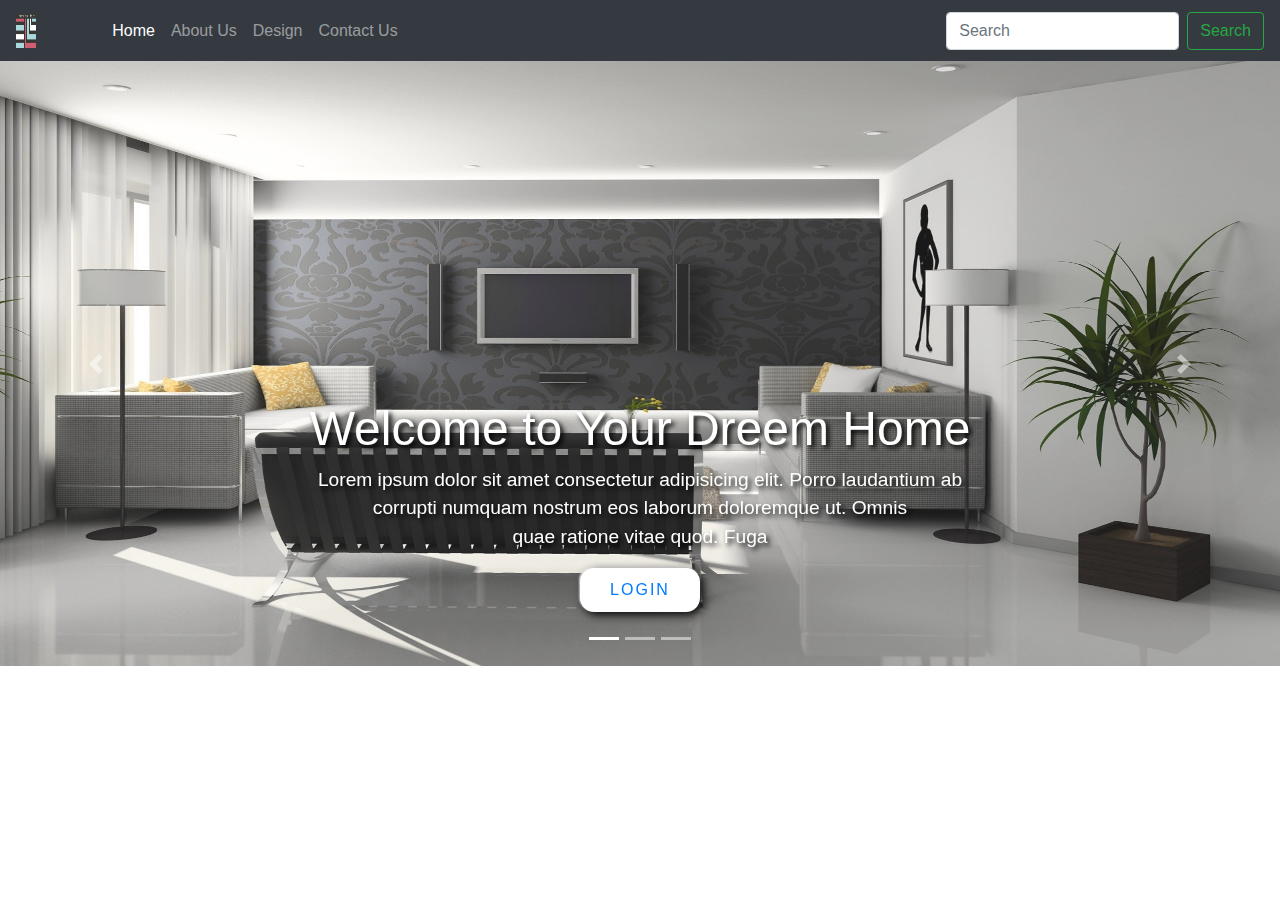
<file: index.html>
<!doctype html>
<html lang="en">

<head>
  <!-- Required meta tags -->
  <meta charset="utf-8">
  <meta name="viewport" content="width=device-width, initial-scale=1, shrink-to-fit=no">
  <link rel="stylesheet" href="styles.css">

  <!-- Bootstrap CSS -->
  <link rel="stylesheet" href="https://maxcdn.bootstrapcdn.com/bootstrap/4.0.0/css/bootstrap.min.css"
    integrity="sha384-Gn5384xqQ1aoWXA+058RXPxPg6fy4IWvTNh0E263XmFcJlSAwiGgFAW/dAiS6JXm" crossorigin="anonymous">

  <title> SHRJ Home Interiors </title>
</head>
<style>
  .content {
    width: 700px;
    height: 100px;
    position: absolute;
    top: 0;
    left: 0;
    bottom: 0;
    right: 0;
    margin: auto;
    text-align: center;
  }

  .content h2 {
    font-size: 3em;
    color: #FFF;
    text-shadow: 3px 3px 5px #000;
  }

  .content p {
    color: #FFF;
    display: inline-block;
    font-size: 1.2em;
    text-shadow: 3px 3px 5px #000;
  }
  .content a
  {
    text-decoration:none;
    display: inline-block;
    background-color: #FFF;
    padding: 10px 30px;
    color: #000;
    letter-spacing: 2px;
    border-radius: 14px;
    text-transform: uppercase;
    /* border: 1px solid #000; */
    box-shadow: 3px 3px 10px #000,
                -1px -1px 2px #FFF;
    transition: 0.5s;
  }
  .content a:hover
  {
    letter-spacing: 4px;
    
  }
  .carousel-item img {
    opacity: .9;
    height: 605px;
  }
</style>

<body>

  <nav class="navbar navbar-expand-lg navbar-dark bg-dark navmenu">
    <a class="navbar-brand" href="#"> <img src="./assets/Harshul Home Interiors.png" alt="logo" id="header-img"
        class="logo-sec"></a>
    <button class="navbar-toggler" type="button" data-toggle="collapse" data-target="#navbarSupportedContent"
      aria-controls="navbarSupportedContent" aria-expanded="false" aria-label="Toggle navigation">
      <span class="navbar-toggler-icon"></span>
    </button>

    <div class="collapse navbar-collapse" id="navbarSupportedContent">
      <ul class="navbar-nav mr-auto">
        <li class="nav-item active">
          <a class="nav-link" href="#">Home <span class="sr-only">(current)</span></a>
        </li>
        <li class="nav-item">
          <a class="nav-link" href="">About Us</a>
        </li>
        <li class="nav-item">
          <a class="nav-link" href="">Design</a>
        </li>
        <li class="nav-item">
          <a class="nav-link" href="">Contact Us</a>
        </li>


      </ul>

      <form class="form-inline my-2 my-lg-0">
        <input class="form-control mr-sm-2" type="search" placeholder="Search" aria-label="Search">
        <button class="btn btn-outline-success my-2 my-sm-0" type="submit">Search</button>
      </form>
    </div>
  </nav>
  <!-- crousel  -->
  <!-- change the images -->
  <div id="carouselExampleIndicators" class="carousel slide" data-ride="carousel">
    <ol class="carousel-indicators">
      <li data-target="#carouselExampleIndicators" data-slide-to="0" class="active"></li>
      <li data-target="#carouselExampleIndicators" data-slide-to="1"></li>
      <li data-target="#carouselExampleIndicators" data-slide-to="2"></li>
    </ol>
    <div class="carousel-inner">
      <div class="carousel-item active">
        <!-- image1 -->
        <img class="d-block w-100" src="./assets/1.png.jpg" alt="First slide">
      </div>
      <div class="carousel-item">
        <!-- image2 -->
        <img class="d-block w-100" src="./assets/2.png.jpg" alt="Second slide">
      </div>
      <div class="carousel-item">
        <!-- image3 -->
        <img class="d-block w-100" src="./assets/8.jpg" alt="Third slide">
      </div>
    </div>
    <a class="carousel-control-prev" href="#carouselExampleIndicators" role="button" data-slide="prev">
      <span class="carousel-control-prev-icon" aria-hidden="true"></span>
      <span class="sr-only">Previous</span>
    </a>
    <a class="carousel-control-next" href="#carouselExampleIndicators" role="button" data-slide="next">
      <span class="carousel-control-next-icon" aria-hidden="true"></span>
      <span class="sr-only">Next</span>
    </a>
  </div>
  <div class="content">
    <h2>Welcome to Your Dreem Home</h2>
    <p>Lorem ipsum dolor sit amet consectetur adipisicing elit. Porro laudantium ab corrupti numquam nostrum eos laborum
      doloremque ut.
      Omnis<br> quae ratione vitae quod. Fuga </p>
      <a href="login.php" class="text-primary">Login</a>
  </div>


  
    
    <!-- Optional JavaScript -->
  <!-- jQuery first, then Popper.js, then Bootstrap JS -->
  <script src="https://code.jquery.com/jquery-3.2.1.slim.min.js"
    integrity="sha384-KJ3o2DKtIkvYIK3UENzmM7KCkRr/rE9/Qpg6aAZGJwFDMVNA/GpGFF93hXpG5KkN"
    crossorigin="anonymous"></script>
  <script src="https://cdnjs.cloudflare.com/ajax/libs/popper.js/1.12.9/umd/popper.min.js"
    integrity="sha384-ApNbgh9B+Y1QKtv3Rn7W3mgPxhU9K/ScQsAP7hUibX39j7fakFPskvXusvfa0b4Q"
    crossorigin="anonymous"></script>
  <script src="https://maxcdn.bootstrapcdn.com/bootstrap/4.0.0/js/bootstrap.min.js"
    integrity="sha384-JZR6Spejh4U02d8jOt6vLEHfe/JQGiRRSQQxSfFWpi1MquVdAyjUar5+76PVCmYl"
    crossorigin="anonymous"></script>
</body>

</html>
</file>
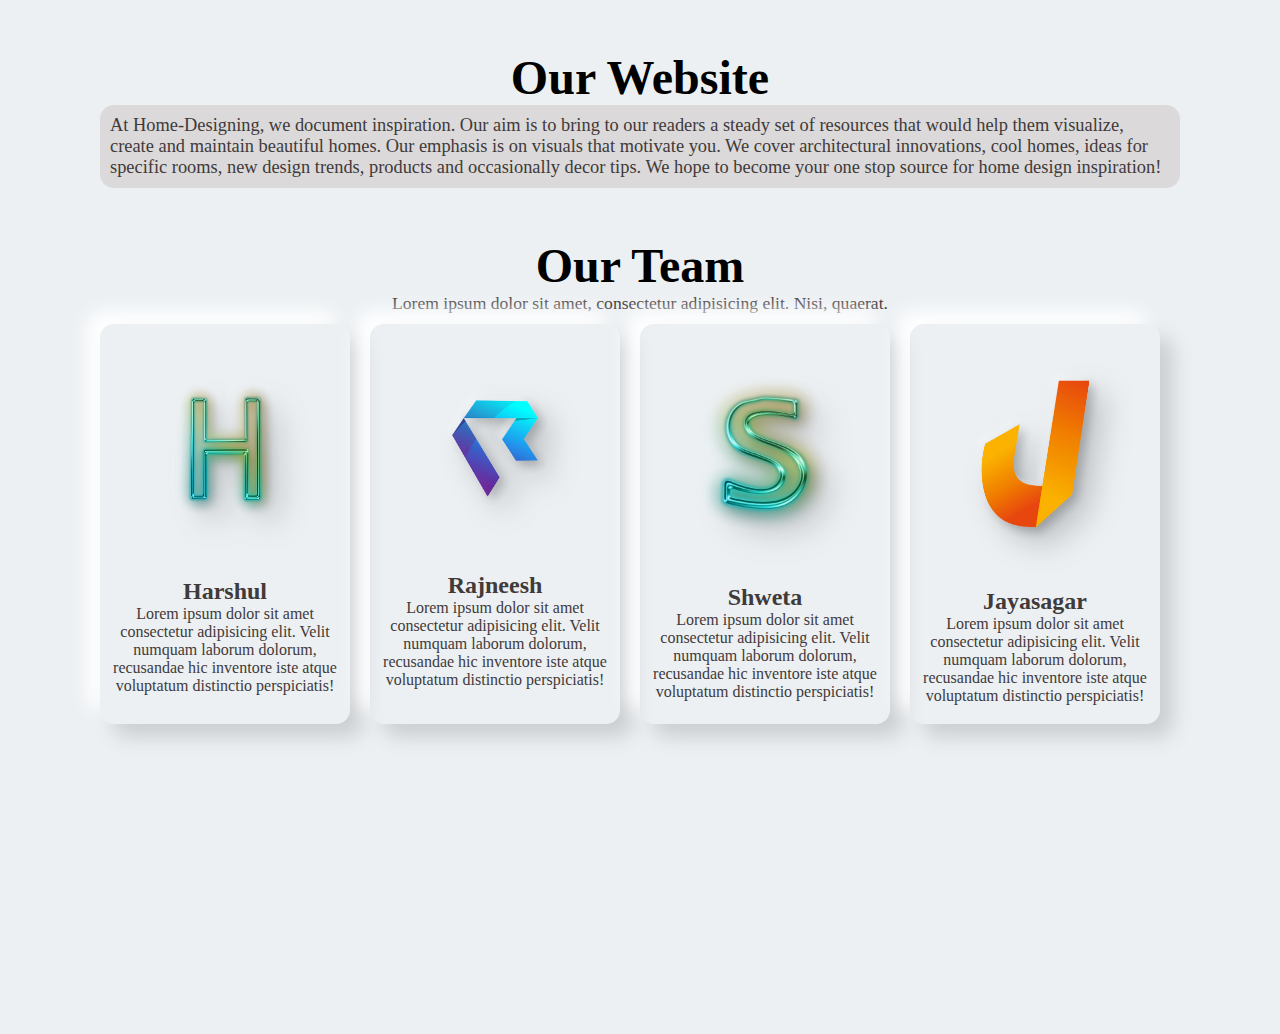
<file: about us.html>
<!DOCTYPE html>
<html lang="en">

<head>
    <meta charset="UTF-8">
    <meta name="viewport" content="width=device-width, initial-scale=1.0">
    <title>About us</title>
</head>
<style>
    @import url(https://fonts.googleapis.com/css?family=Poppins:100,100italic,200,200italic,300,300italic,regular,italic,500,500italic,600,600italic,700,700italic,800,800italic,900,900italic);

    * {
        margin: 0;
        padding: 0;
        box-sizing: border-box;
        font-family: 'Poppins'sans-serif;
    }
body
{
    background: #ecf0f3;

}
    .container {
        display: flex;
        justify-content: center;

        width: 100%;

        padding: 50px 100px;

    }

   

    .container .webBx h2 {
        text-align: center;
        font-size: 3em;
        margin: 0 10px;
    }

    .container .webBx p {
        font-size: 1.15em;
        background-color: rgb(219, 217, 217);
        
        border-radius: 14px;
        padding: 10px;
        padding-bottom: 10;
    }

    .TeamBx {
        display: flex;
        justify-content: space-around;
        padding: 10px 100px;
        height: 80vh;

    }
    .heading
    {
        width: 100%;
        padding: 0 100px;
        
        text-align: center !important;
    }
    .heading h2
    {
        font-size: 3em;
    }
    .heading p
    {
        font-size: 1.1em;
    } 
    .TeamBx .Box {
        width: 300px;
        height: 400px;
        /* background-color: #999; */
        margin-right: 20px;
        text-align: center;
        box-shadow: 13px 13px 20px #cbced1,
                    -13px -13px 20px #ffffff;
        transition: 0.5s;  
        border-radius: 14px;          
    }
    .TeamBx .Box:hover
    {
        transform: scale(1.1);
        
        box-shadow: 2px 2px 10px #cbced1,
                    -2px -2px 10px #ffffff;
    }

    .TeamBx .Box img
    {
        
        width: 100%;
        filter: drop-shadow(-5px -5px 2px rgba(255,255,255,0.3))
                drop-shadow(5px 5px 5px rgba(0,0,0,0.2))
                drop-shadow(15px 15px 15px rgba(0,0,0,0.2));
    }
    .TeamBx .Box h2,p
    {
        color: rgb(65, 58, 58);
        padding: 0 5px;
    }
    .s
    {
        width: 100;
    }
    .TeamBx .Box .h
    {
        width: 50%;
        height: 35%;
        margin:55px 0;
    }
    .TeamBx .Box .j
    {
        width: 50%;
        height: 40%;
        margin:50px 0;
    }
    .TeamBx .Box .r
    {
        
        margin:28px 0;
    }
    .TeamBx .Box .s
    {
        width: 90%;
        height: 50%;
        margin:28px 0;
    }

</style>

<body>
    <div class="container">

        <div class="webBx">
            <h2>
                Our Website</h2>
            <p>
                At Home-Designing, we document inspiration. Our aim is to bring to our readers a steady set of
                resources that would help them visualize, create and maintain beautiful homes. Our emphasis is on
                visuals that motivate you. We cover architectural innovations, cool homes, ideas for specific rooms,
                new design trends, products and occasionally decor tips. We hope to become your one stop source for
                home design inspiration!
            </p>

        </div>



    </div>
    <div class="heading">

        <h2>
            Our Team
        </h2>
        <p>
            Lorem ipsum dolor sit amet, consectetur adipisicing elit. Nisi, quaerat.
        </p>
    </div>
    <div class="TeamBx">

        <div class="Box">
            <img src="logoh.png" alt="" class="h">
            <h2>Harshul</h2>
            <p>Lorem ipsum dolor sit amet consectetur adipisicing elit. Velit numquam laborum dolorum, recusandae hic
                inventore iste atque voluptatum distinctio perspiciatis!</p>
        </div>
        <div class="Box">
            <img src="Logo1.png" alt="" class="r">
            <h2>Rajneesh</h2>
            <p>Lorem ipsum dolor sit amet consectetur adipisicing elit. Velit numquam laborum dolorum, recusandae hic
                inventore iste atque voluptatum distinctio perspiciatis!</p>
        </div>
        <div class="Box">
            <img src="logos.png" alt="" class="s">
            <h2>Shweta</h2>
            <p>Lorem ipsum dolor sit amet consectetur adipisicing elit. Velit numquam laborum dolorum, recusandae hic
                inventore iste atque voluptatum distinctio perspiciatis!</p>
        </div>
        <div class="Box">
            <img src="logoj.png" alt="" class="j">
            <h2>Jayasagar</h2>
            <p>Lorem ipsum dolor sit amet consectetur adipisicing elit. Velit numquam laborum dolorum, recusandae hic
                inventore iste atque voluptatum distinctio perspiciatis!</p>
        </div>
    </div>
</body>

</html>
</file>
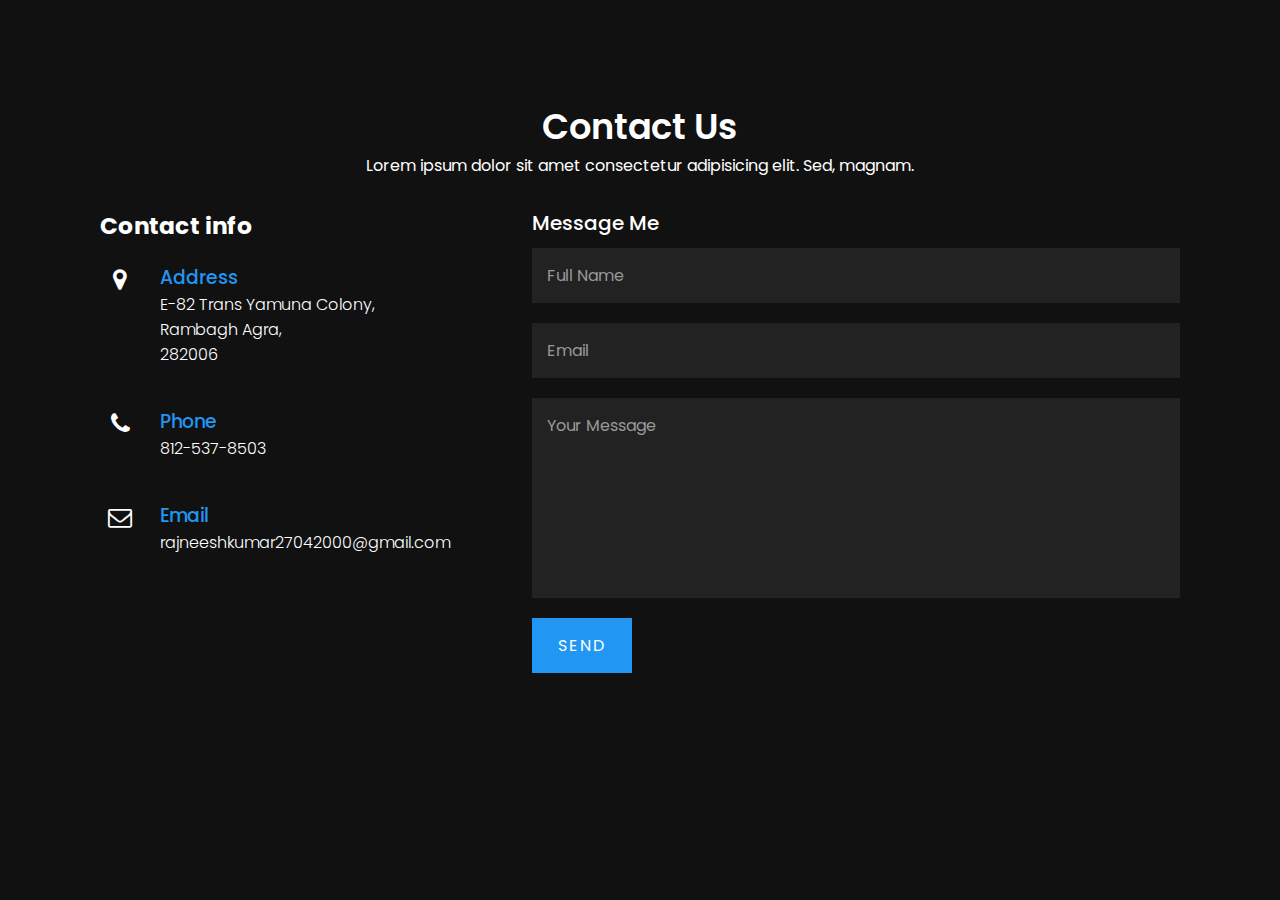
<file: form1.html>
<!DOCTYPE html>
 <html lang="en">
 <head>
     <meta charset="UTF-8">
     <meta name="viewport" content="width=device-width, initial-scale=1.0">
     <title>Contact Us</title>
     <link rel="stylesheet" href="https://stackpath.bootstrapcdn.com/font-awesome/4.7.0/css/font-awesome.min.css"
     integrity="sha384-wvfXpqpZZVQGK6TAh5PVlGOfQNHSoD2xbE+QkPxCAFlNEevoEH3Sl0sibVcOQVnN" crossorigin="anonymous">
 </head>
 <style>
     @import url('https://fonts.googleapis.com/css2?family=Poppins:wght@100;200;300;400;500;600;700;800;900&display=swap');
 *{
     margin: 0;
     padding: 0;
     box-sizing: border-box;
     font-family: 'Poppins', sans-serif;
     scroll-behavior: smooth;
 }
 .content {
     display: flex;
     justify-content: space-between;
 }
 section
 {
     height: 100vh;
     padding: 100px;
 }
     .contact
 {
     background: #111;
 
 }
 .formBx
 {
     min-width: 60%;
 
 }
 .formBx form
 {
     display: flex;
     flex-direction: column;
 }
 .formBx form h3,
 .contactInfo
 {
     color:#fff ;
     font-size:20px ;
     font-weight: 500;
     margin-bottom: 10px;
 }
 .formBx form input,
 .formBx form textarea
 {
     margin-bottom: 20px;
     padding: 15px;
     font-size:16px; ;
     border: none;
     outline: none;
     background: #222;
     color: #fff;
     resize: none;
 
 }
 .formBx form textarea
 {
     min-height: 200px;
 
 }
 .formBx form input::placeholder,
 .formBx form textarea::placeholder
 {
     color: #999;
 }
 .formBx form input[type="submit"]
 {
     max-width: 100px;
     background: #2196f3;
     cursor: pointer;
     text-transform: uppercase;
     letter-spacing: 2px;
 }
 .contactInfo
 {
     min-width: 40%;
 }
 .contactInfoBx
 {
     position: relative;
 
 }
 .contactInfoBx .box
 {
     position: relative;
     padding: 20px 0;
     display: flex;
 }
 .contactInfoBx .box .icon
 {
     min-width: 40px;
     padding-top: 4px;
     color: #fff;
     display: flex;
     justify-content: center;
     align-items: flex-start;
     font-size: 24px;
 }
 .contactInfoBx .box .text
 {
     display: flex;
     margin-left: 20px;
     font-size: 16px;
     color: #fff;
     flex-direction: column;
     font-weight: 300;
 }
 .contactInfoBx .box .text h3
 {
     font-weight: 500;
     color: #2196f3;
     margin-bottom: 0;
 }
 .heading.white {
     color: #fff;
 }
 .heading {
     width: 100%;
     text-align: center;
     margin-bottom: 30px;
     color: #111;
 }
 .heading h2 {
     font-weight: 600;
     font-size: 2.2em;
     }
 </style>
 <body>
     <section class="contact" id="contact">
         <div class="heading white">
             <h2>Contact Us</h2>
             <p>Lorem ipsum dolor sit amet consectetur adipisicing elit. Sed, magnam.</p>
         </div>
         <div class="content">
             <div class="contactInfo">
                 <h3>Contact info</h3>
                 <div class="contactInfoBx">
                     <div class="box">
 
                         <div class="icon">
                             <i class="fa fa-map-marker"></i>
                         </div>
                         <div class="text">
                             <h3>Address</h3>
                             <p>E-82 Trans Yamuna Colony,<br> Rambagh Agra,<br>282006</p>
                         </div>
                     </div>
                     <div class="box">
 
                         <div class="icon">
                             <i class="fa fa-phone"></i>
                         </div>
                         <div class="text">
                             <h3>Phone</h3>
                             <p>812-537-8503</p>
                         </div>
                     </div>
                     <div class="box">
 
                         <div class="icon">
                             <i class="fa fa-envelope-o"></i>
                         </div>
                         <div class="text">
                             <h3>Email</h3>
                             <p>rajneeshkumar27042000@gmail.com</p>
                         </div>
                     </div>
                 </div>
             </div>
             <div class="formBx">
                 <form action="connect.php" method="POST">
                     <h3>Message Me</h3>
                     <input type="text" name="fullname" placeholder="Full Name">
                     <input type="email" name="email" placeholder="Email">
                     <textarea  placeholder="Your Message" name="message"></textarea>
                     <input type="submit" value="Send" >
                 </form>
             </div>
         </div>
     </section>
 </body>
 </html>
</file>
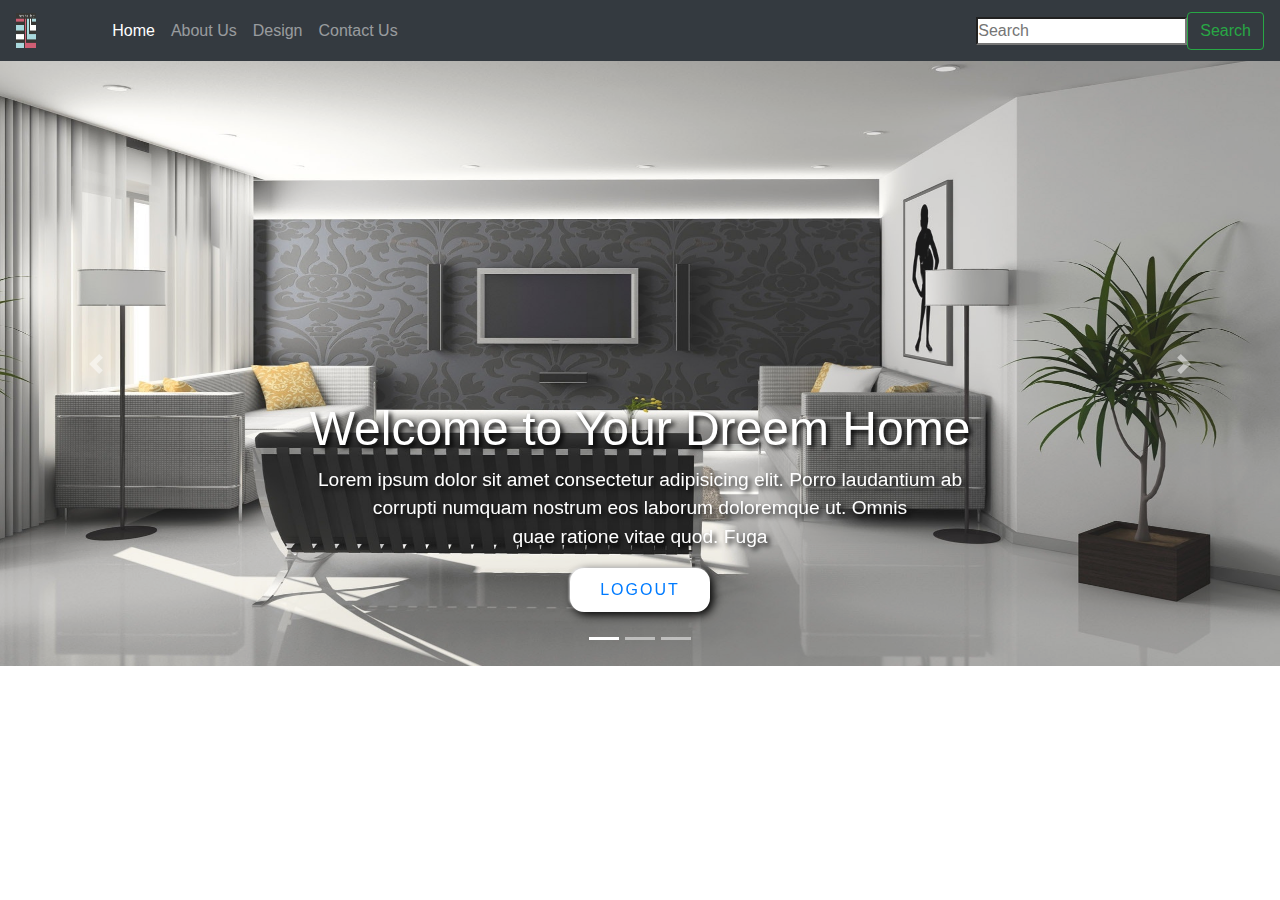
<file: index1.html>
<!doctype html>
<html lang="en">

<head>
  <!-- Required meta tags -->
  <meta charset="utf-8">
  <meta name="viewport" content="width=device-width, initial-scale=1, shrink-to-fit=no">
  <link rel="stylesheet" href="styles.css">

  <!-- Bootstrap CSS -->
  <link rel="stylesheet" href="https://maxcdn.bootstrapcdn.com/bootstrap/4.0.0/css/bootstrap.min.css"
    integrity="sha384-Gn5384xqQ1aoWXA+058RXPxPg6fy4IWvTNh0E263XmFcJlSAwiGgFAW/dAiS6JXm" crossorigin="anonymous">

  <title> SHRJ Home Interiors </title>
</head>
<style>
  .content {
    width: 700px;
    height: 100px;
    position: absolute;
    top: 0;
    left: 0;
    bottom: 0;
    right: 0;
    margin: auto;
    text-align: center;
  }

  .content h2 {
    font-size: 3em;
    color: #FFF;
    text-shadow: 3px 3px 5px #000;
  }

  .content p {
    color: #FFF;
    display: inline-block;
    font-size: 1.2em;
    text-shadow: 3px 3px 5px #000;
  }
  .content a
  {
    text-decoration:none;
    display: inline-block;
    background-color: #FFF;
    padding: 10px 30px;
    color: #000;
    letter-spacing: 2px;
    border-radius: 14px;
    text-transform: uppercase;
    /* border: 1px solid #000; */
    box-shadow: 3px 3px 10px #000,
                -1px -1px 2px #FFF;
    transition: 0.5s;
  }
  .content a:hover
  {
    letter-spacing: 4px;
    
  }
  .carousel-item img {
    opacity: .9;
    height: 605px;
  }
</style>

<body>

  <nav class="navbar navbar-expand-lg navbar-dark bg-dark navmenu">
    <a class="navbar-brand" href="#"> <img src="./assets/Harshul Home Interiors.png" alt="logo" id="header-img"
        class="logo-sec"></a>
    <button class="navbar-toggler" type="button" data-toggle="collapse" data-target="#navbarSupportedContent"
      aria-controls="navbarSupportedContent" aria-expanded="false" aria-label="Toggle navigation">
      <span class="navbar-toggler-icon"></span>
    </button>

    <div class="collapse navbar-collapse" id="navbarSupportedContent">
      <ul class="navbar-nav mr-auto">
        <li class="nav-item active">
          <a class="nav-link" href="#">Home <span class="sr-only">(current)</span></a>
        </li>
        <li class="nav-item">
          <a class="nav-link" href="about us.html">About Us</a>
        </li>
        <li class="nav-item">
          <a class="nav-link" href="Major project/page2.html">Design</a>
        </li>
        <li class="nav-item">
          <a class="nav-link" href="form1.html">Contact Us</a>
        </li>


      </ul>
        
        <input id= "searchID" class="nav-item" type="search" placeholder="Search" aria-label="Search">
        <button class="btn btn-outline-success my-2 my-sm-0" type="submit", onclick="search()">Search</button> 
    </div>
  </nav>
  <!-- crousel  -->
  <!-- change the images -->
  <div id="carouselExampleIndicators" class="carousel slide" data-ride="carousel">
    <ol class="carousel-indicators">
      <li data-target="#carouselExampleIndicators" data-slide-to="0" class="active"></li>
      <li data-target="#carouselExampleIndicators" data-slide-to="1"></li>
      <li data-target="#carouselExampleIndicators" data-slide-to="2"></li>
    </ol>
    <div class="carousel-inner">
      <div class="carousel-item active">
        <!-- image1 -->
        <img class="d-block w-100" src="./assets/1.png.jpg" alt="First slide">
      </div>
      <div class="carousel-item">
        <!-- image2 -->
        <img class="d-block w-100" src="./assets/2.png.jpg" alt="Second slide">
      </div>
      <div class="carousel-item">
        <!-- image3 -->
        <img class="d-block w-100" src="./assets/8.jpg" alt="Third slide">
      </div>
    </div>
    <a class="carousel-control-prev" href="#carouselExampleIndicators" role="button" data-slide="prev">
      <span class="carousel-control-prev-icon" aria-hidden="true"></span>
      <span class="sr-only">Previous</span>
    </a>
    <a class="carousel-control-next" href="#carouselExampleIndicators" role="button" data-slide="next">
      <span class="carousel-control-next-icon" aria-hidden="true"></span>
      <span class="sr-only">Next</span>
    </a>
  </div>
  <div class="content">
    <h2>Welcome to Your Dreem Home</h2>
    <p>Lorem ipsum dolor sit amet consectetur adipisicing elit. Porro laudantium ab corrupti numquam nostrum eos laborum
      doloremque ut.
      Omnis<br> quae ratione vitae quod. Fuga </p>
      <a href="logout.php" class="text-primary">Logout</a>
  </div>


  
    
    <!-- Optional JavaScript -->
  <!-- jQuery first, then Popper.js, then Bootstrap JS -->
  <script>
    function search() {
      
      const searchTag = {
        "hall": "Major project/page4.html",
        "flooring" : "Major project/page4.html",
        "bathroom": "Major project/Major project/Major project/page3.html",
        "bedroom" : "Major project/Major project/Major project/page3.html",
        "bath": "Major project/Major project/Major project/page3.html",
        "bed" : "Major project/Major project/Major project/page3.html",
        "floor" : "Major project/page4.html"
      }
      let url = searchTag[(document.getElementById("searchID").value).toLowerCase()];
      if(!url)
     
        url = "error.html"
        location.replace(url)
     // window.location.replace(url);
    }
  </script>
  <script src="https://code.jquery.com/jquery-3.2.1.slim.min.js"
    integrity="sha384-KJ3o2DKtIkvYIK3UENzmM7KCkRr/rE9/Qpg6aAZGJwFDMVNA/GpGFF93hXpG5KkN"
    crossorigin="anonymous"></script>
  <script src="https://cdnjs.cloudflare.com/ajax/libs/popper.js/1.12.9/umd/popper.min.js"
    integrity="sha384-ApNbgh9B+Y1QKtv3Rn7W3mgPxhU9K/ScQsAP7hUibX39j7fakFPskvXusvfa0b4Q"
    crossorigin="anonymous"></script>
  <script src="https://maxcdn.bootstrapcdn.com/bootstrap/4.0.0/js/bootstrap.min.js"
    integrity="sha384-JZR6Spejh4U02d8jOt6vLEHfe/JQGiRRSQQxSfFWpi1MquVdAyjUar5+76PVCmYl"
    crossorigin="anonymous"></script>
</body>

</html>
</file>
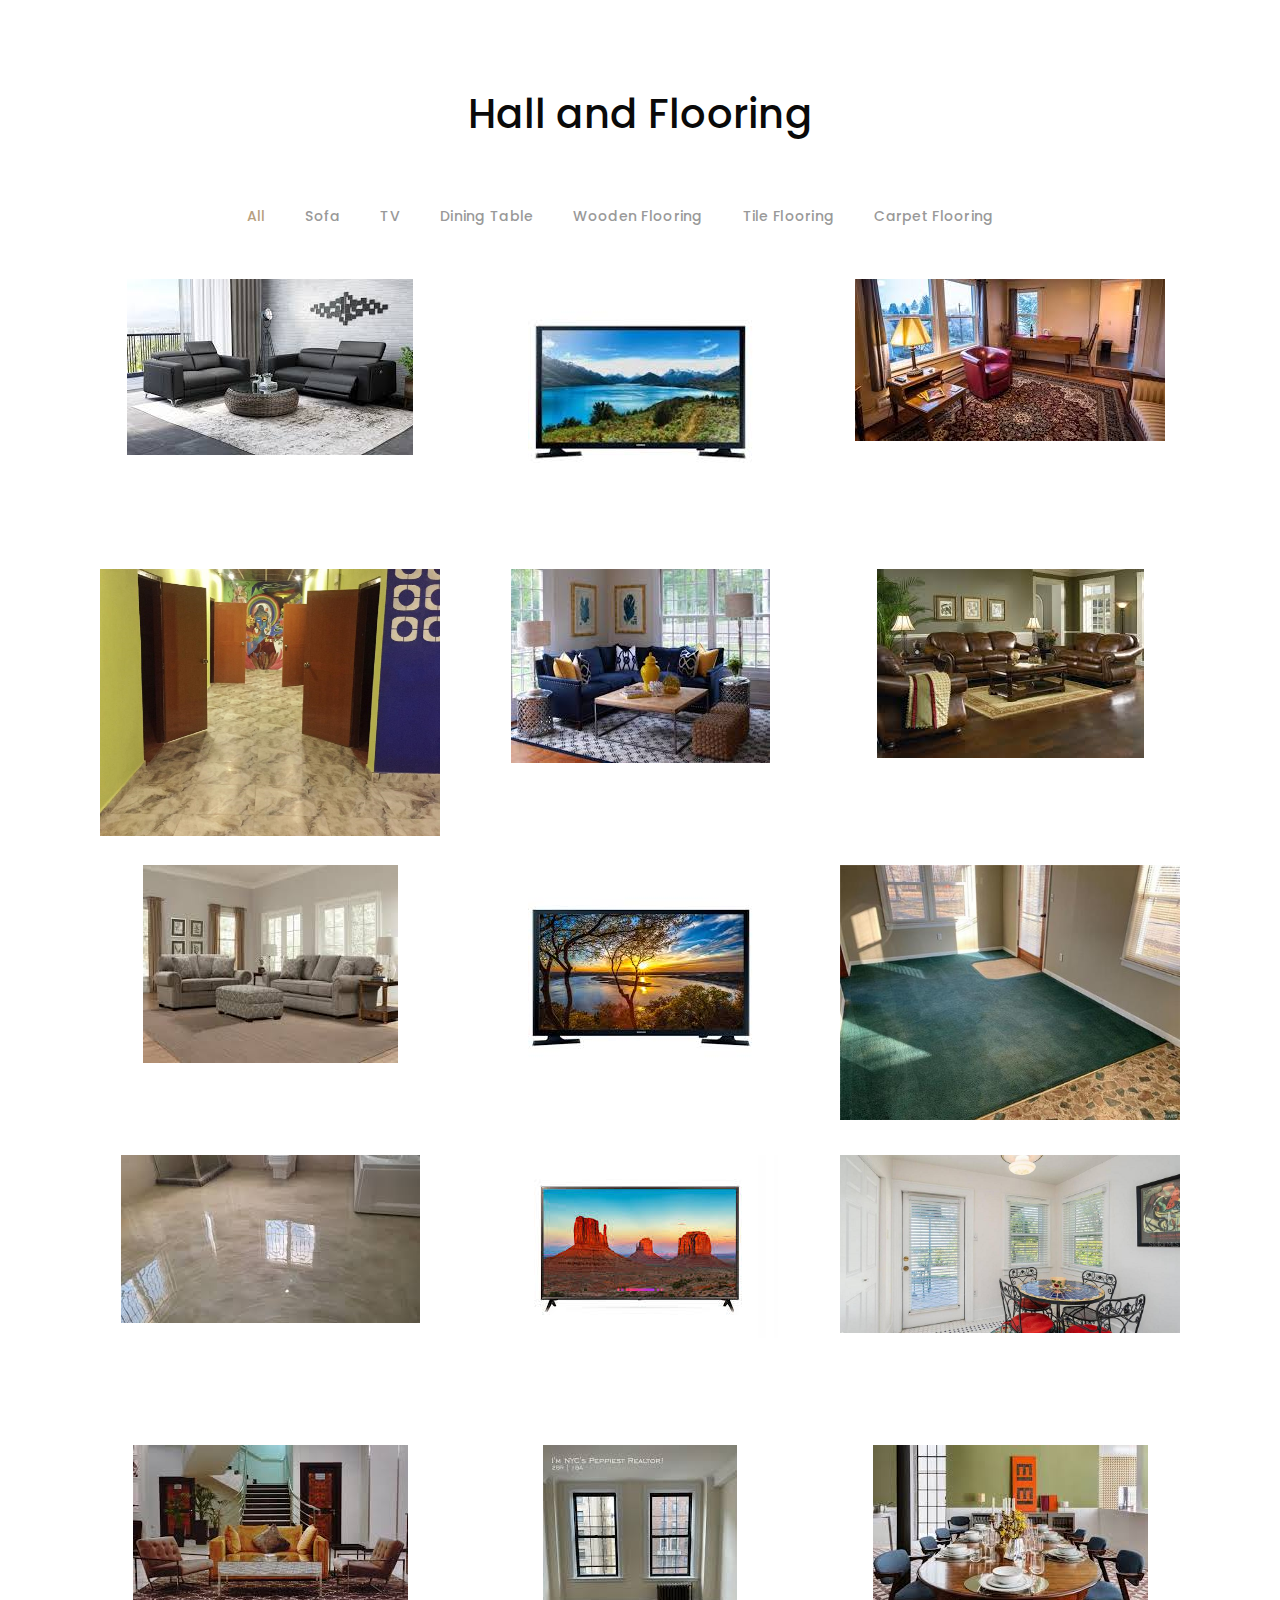
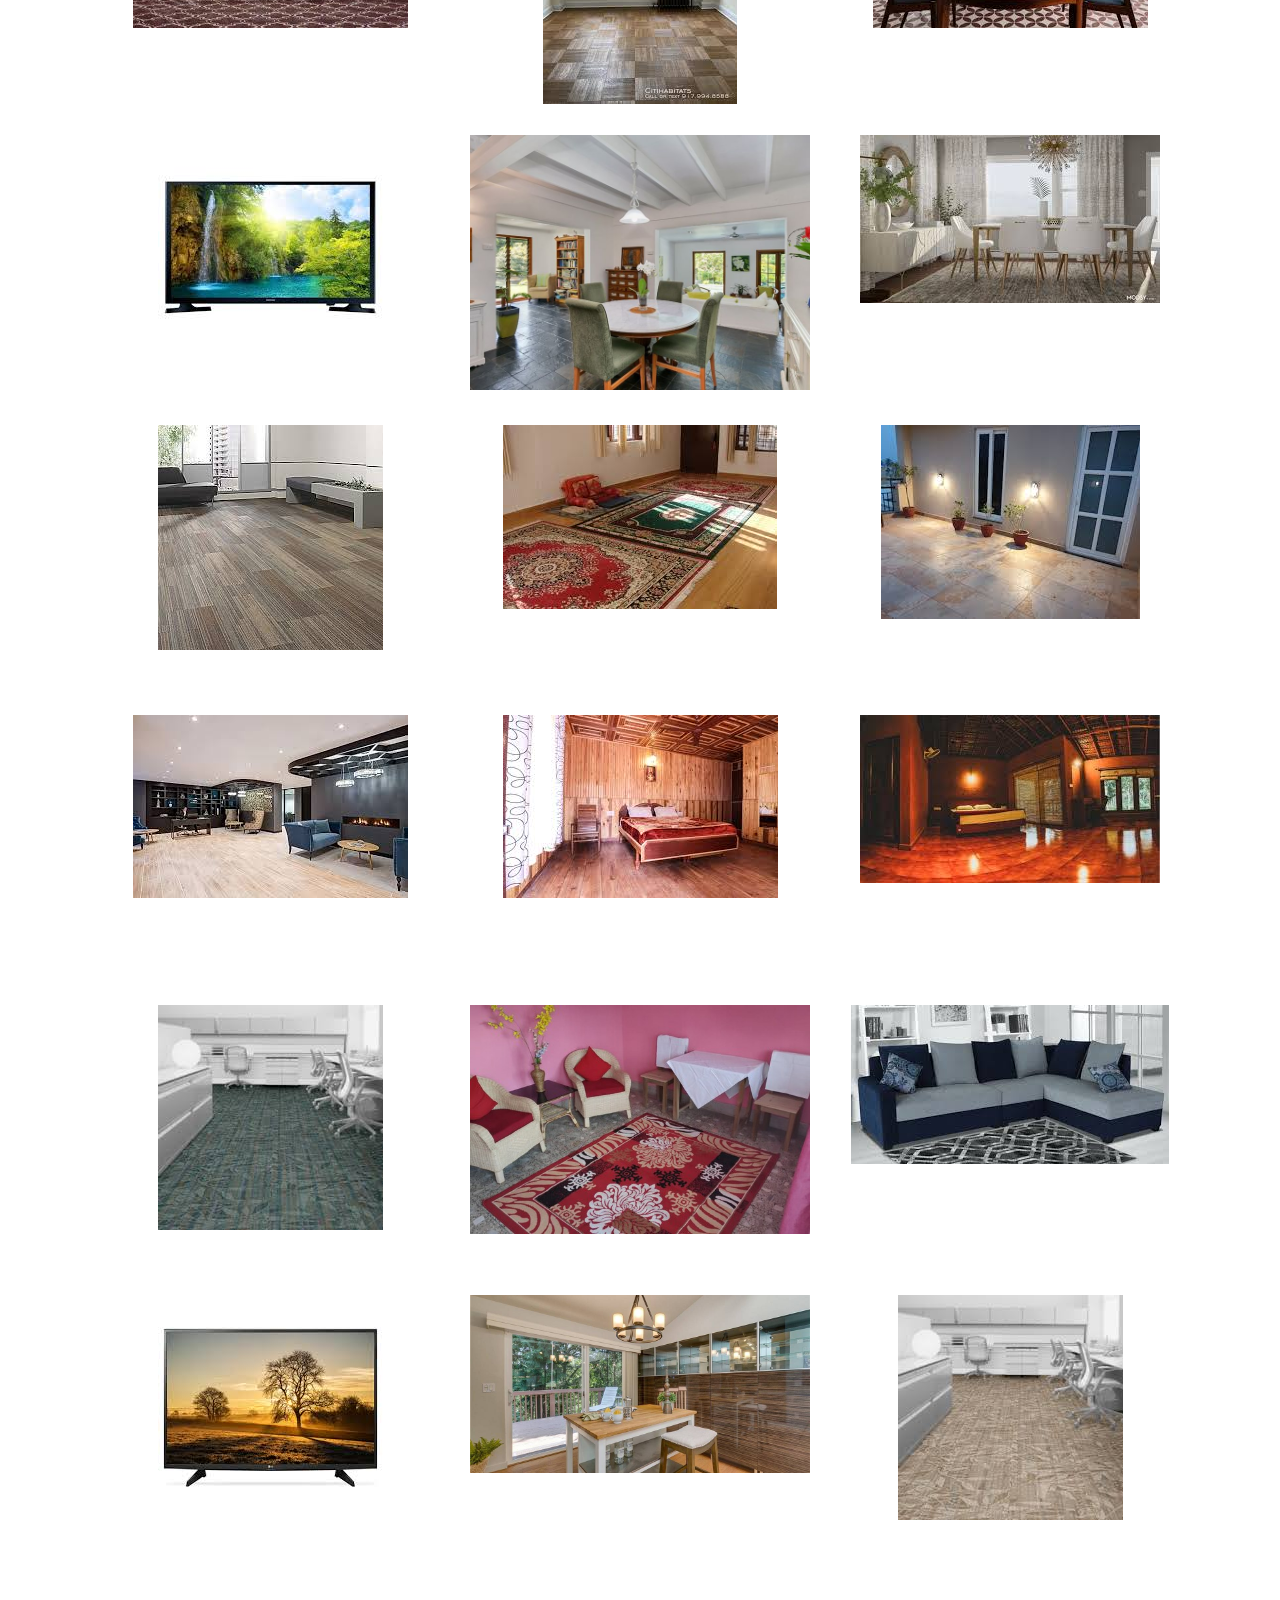
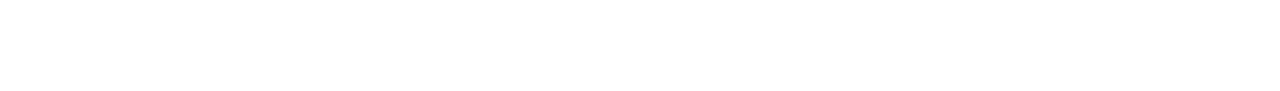
<file: Major project/page4.html>
<!DOCTYPE html>
<html lang="en">

<head>
  <!-- meta -->
  <meta charset="utf-8">
  <meta content="width=device-width, initial-scale=1.0" name="viewport">

  <title>HALL AND FLOORING</title>
  <meta content="" name="keywords">
  <meta content="" name="description">

  <!-- Google Fonts -->
  <link href="https://fonts.googleapis.com/css?family=Poppins:300,300i,400,400i,500,500i,600,600i,700,700i|Playfair+Display:400,400i,700,700i,900,900i" rel="stylesheet">

   <!-- Bootstrap CSS File -->
   <link href="lib/bootstrap/css/bootstrap.min.css" rel="stylesheet">

   <!-- Libraries CSS Files -->
   <link href="lib/ionicons/css/ionicons.min.css" rel="stylesheet">
   <link href="lib/owlcarousel/assets/owl.carousel.min.css" rel="stylesheet">
   <link href="lib/magnific-popup/magnific-popup.css" rel="stylesheet">
   <link href="lib/hover/hover.min.css" rel="stylesheet">
 
   <!-- Main Stylesheet File -->
   <link href="css/page4.css" rel="stylesheet">
 
   <!-- Responsive css -->
   <link href="css/responsive.css" rel="stylesheet">
 
   <!-- Favicon -->
   <link rel="shortcut icon" href="images/favicon.png">
 
 </head>
 <body>
      <!-- start section portfolio -->
  <div id="portfolio" class="text-center paddsection">

    <div class="container">
      <div class="section-title text-center">
        <h1>Hall and Flooring</h1>
      </div>
    </div>

    <div class="container">
      <div class="row">
        <div class="col-md-12">

          <div class="portfolio-list">

            <ul class="nav list-unstyled" id="portfolio-flters">
              <li class="filter filter-active" data-filter=".all">all</li>
              <li class="filter" data-filter=".sofa">Sofa</li>
              <li class="filter" data-filter=".tv">TV</li>
              <li class="filter" data-filter=".dining">Dining Table</li>
              <li class="filter" data-filter=".wooden">Wooden Flooring</li>
              <li class="filter" data-filter=".tiles">Tile Flooring</li>
              <li class="filter" data-filter=".carpet">Carpet Flooring</li>
            </ul>

          </div>

          <div class="portfolio-container">

            <div class="col-lg-4 col-md-6 portfolio-thumbnail all sofa">
              <a class="popup-img" href="images/portfolio/sofa1.jfif">
                <img src="images/portfolio/sofa1.jfif" alt="img">
              </a>
            </div>

            <div class="col-lg-4 col-md-6 portfolio-thumbnail all tv">
                <a class="popup-img" href="images/portfolio/tv4.jfif">
                  <img src="images/portfolio/tv4.jfif"  alt="img">
                </a>
              </div>

            <div class="col-lg-4 col-md-6 portfolio-thumbnail all carpet">
                <a class="popup-img" href="images/portfolio/carpet5.jfif">
                  <img src="images/portfolio/carpet5.jfif" alt="img">
                </a>
              </div>

              
              <div class="col-lg-4 col-md-6 portfolio-thumbnail all tiles">
                <a class="popup-img" href="images/portfolio/tiles5.jfif">
                  <img src="images/portfolio/tiles5.jfif" alt="img">
                </a>
              </div>

          

              <div class="col-lg-4 col-md-6 portfolio-thumbnail all sofa">
                <a class="popup-img" href="images/portfolio/sofa3.jfif">
                  <img src="images/portfolio/sofa3.jfif" alt="img">
                </a>
              </div>

              <div class="col-lg-4 col-md-6 portfolio-thumbnail all sofa">
                <a class="popup-img" href="images/portfolio/sofa4.jfif">
                  <img src="images/portfolio/sofa4.jfif" alt="img">
                </a>
              </div>

              <div class="col-lg-4 col-md-6 portfolio-thumbnail all sofa">
                <a class="popup-img" href="images/portfolio/sofa5.jfif">
                  <img src="images/portfolio/sofa5.jfif" alt="img">
                </a>
              </div>

            <div class="col-lg-4 col-md-6 portfolio-thumbnail all tv">
              <a class="popup-img" href="images/portfolio/tv1.jfif">
                <img src="images/portfolio/tv1.jfif"  alt="img">
              </a>
            </div>

            <div class="col-lg-4 col-md-6 portfolio-thumbnail all carpet">
                <a class="popup-img" href="images/portfolio/carpet4.jpeg">
                  <img src="images/portfolio/carpet4.jpeg" alt="img">
                </a>
              </div>
              
              <div class="col-lg-4 col-md-6 portfolio-thumbnail all tiles">
                <a class="popup-img" href="images/portfolio/tiles4.jfif">
                  <img src="images/portfolio/tiles4.jfif" alt="img">
                </a>
              </div>


             <div class="col-lg-4 col-md-6 portfolio-thumbnail all tv">
                <a class="popup-img" href="images/portfolio/tv3.jfif">
                  <img src="images/portfolio/tv3.jfif"  alt="img">
                </a>
              </div>


              <div class="col-lg-4 col-md-6 portfolio-thumbnail all dining">
                <a class="popup-img" href="images/portfolio/dining1.jfif">
                  <img src="images/portfolio/dining1.jfif"  alt="img">
                </a>
              </div>

              <div class="col-lg-4 col-md-6 portfolio-thumbnail all carpet">
                <a class="popup-img" href="images/portfolio/carpet3.jfif">
                  <img src="images/portfolio/carpet3.jfif" alt="img">
                </a>
              </div>
  
              <div class="col-lg-4 col-md-6 portfolio-thumbnail all tiles">
                <a class="popup-img" href="images/portfolio/tiles3.jfif">
                  <img src="images/portfolio/tiles3.jfif" alt="img">
                </a>
              </div>
             

            <div class="col-lg-4 col-md-6 portfolio-thumbnail all dining">
                <a class="popup-img" href="images/portfolio/dining3.jfif">
                  <img src="images/portfolio/dining3.jfif" alt="img">
                </a>
              </div>

              <div class="col-lg-4 col-md-6 portfolio-thumbnail all tv">
                <a class="popup-img" href="images/portfolio/tv5.jfif">
                  <img src="images/portfolio/tv5.jfif"  alt="img">
                </a>
              </div>

            <div class="col-lg-4 col-md-6 portfolio-thumbnail all dining">
              <a class="popup-img" href="images/portfolio/dining4.jfif">
                <img src="images/portfolio/dining4.jfif" alt="img">
              </a>
            </div>

            <div class="col-lg-4 col-md-6 portfolio-thumbnail all dining">
                <a class="popup-img" href="images/portfolio/dining5.jfif">
                  <img src="images/portfolio/dining5.jfif" alt="img">
                </a>
              </div>

            <div class="col-lg-4 col-md-6 portfolio-thumbnail all wooden">
              <a class="popup-img" href="images/portfolio/wooden1.jfif">
                <img src="images/portfolio/wooden1.jfif" alt="img">
              </a>
            </div>

            <div class="col-lg-4 col-md-6 portfolio-thumbnail all carpet">
                <a class="popup-img" href="images/portfolio/carpet2.jfif">
                  <img src="images/portfolio/carpet2.jfif" alt="img">
                </a>
              </div>

              <div class="col-lg-4 col-md-6 portfolio-thumbnail all tiles">
                <a class="popup-img" href="images/portfolio/tiles2.jfif">
                  <img src="images/portfolio/tiles2.jfif" alt="img">
                </a>
              </div>
  

            <div class="col-lg-4 col-md-6 portfolio-thumbnail all wooden">
                <a class="popup-img" href="images/portfolio/wooden3.jfif">
                  <img src="images/portfolio/wooden3.jfif" alt="img">
                </a>
              </div>

              <div class="col-lg-4 col-md-6 portfolio-thumbnail all wooden">
                <a class="popup-img" href="images/portfolio/wooden4.jfif">
                  <img src="images/portfolio/wooden4.jfif" alt="img">
                </a>
              </div>
  
              <div class="col-lg-4 col-md-6 portfolio-thumbnail all wooden">
                <a class="popup-img" href="images/portfolio/wooden5.jfif">
                  <img src="images/portfolio/wooden5.jfif" alt="img">
                </a>
              </div>
              
              <div class="col-lg-4 col-md-6 portfolio-thumbnail all tiles">
                  <a class="popup-img" href="images/portfolio/tiles1.jfif">
                    <img src="images/portfolio/tiles1.jfif" alt="img">
                  </a>
                </div>

                <div class="col-lg-4 col-md-6 portfolio-thumbnail all carpet">
                    <a class="popup-img" href="images/portfolio/carpet1.jfif">
                      <img src="images/portfolio/carpet1.jfif" alt="img">
                    </a>
                  </div>

                  <div class="col-lg-4 col-md-6 portfolio-thumbnail all sofa">
                    <a class="popup-img" href="images/portfolio/sofa2.jfif">
                      <img src="images/portfolio/sofa2.jfif" alt="img">
                    </a>
                  </div>

                  <div class="col-lg-4 col-md-6 portfolio-thumbnail all tv">
                    <a class="popup-img" href="images/portfolio/tv2.jfif">
                      <img src="images/portfolio/tv2.jfif"  alt="img">
                    </a>
                  </div>
              
                  <div class="col-lg-4 col-md-6 portfolio-thumbnail all dining">
                    <a class="popup-img" href="images/portfolio/dining2.jfif">
                      <img src="images/portfolio/dining2.jfif" alt="img">
                    </a>
                  </div>
                  
                  <div class="col-lg-4 col-md-6 portfolio-thumbnail all wooden">
                    <a class="popup-img" href="images/portfolio/wooden2.jfif">
                      <img src="images/portfolio/wooden2.jfif" alt="img">
                    </a>
                  </div>
          </div>
        </div>
      </div>
    </div>

  </div>
  <!-- End section portfolio -->

 <!-- JavaScript Libraries -->
 <script src="lib/jquery/jquery.min.js"></script>
 <script src="lib/jquery/jquery-migrate.min.js"></script>
 <script src="lib/bootstrap/js/bootstrap.bundle.min.js"></script>
 <script src="lib/typed/typed.js"></script>
 <script src="lib/owlcarousel/owl.carousel.min.js"></script>
 <script src="lib/magnific-popup/magnific-popup.min.js"></script>
 <script src="lib/isotope/isotope.pkgd.min.js"></script>

  <!-- Template Main Javascript File -->
  <script src="js/main.js"></script>
</body>
</html>
</file>
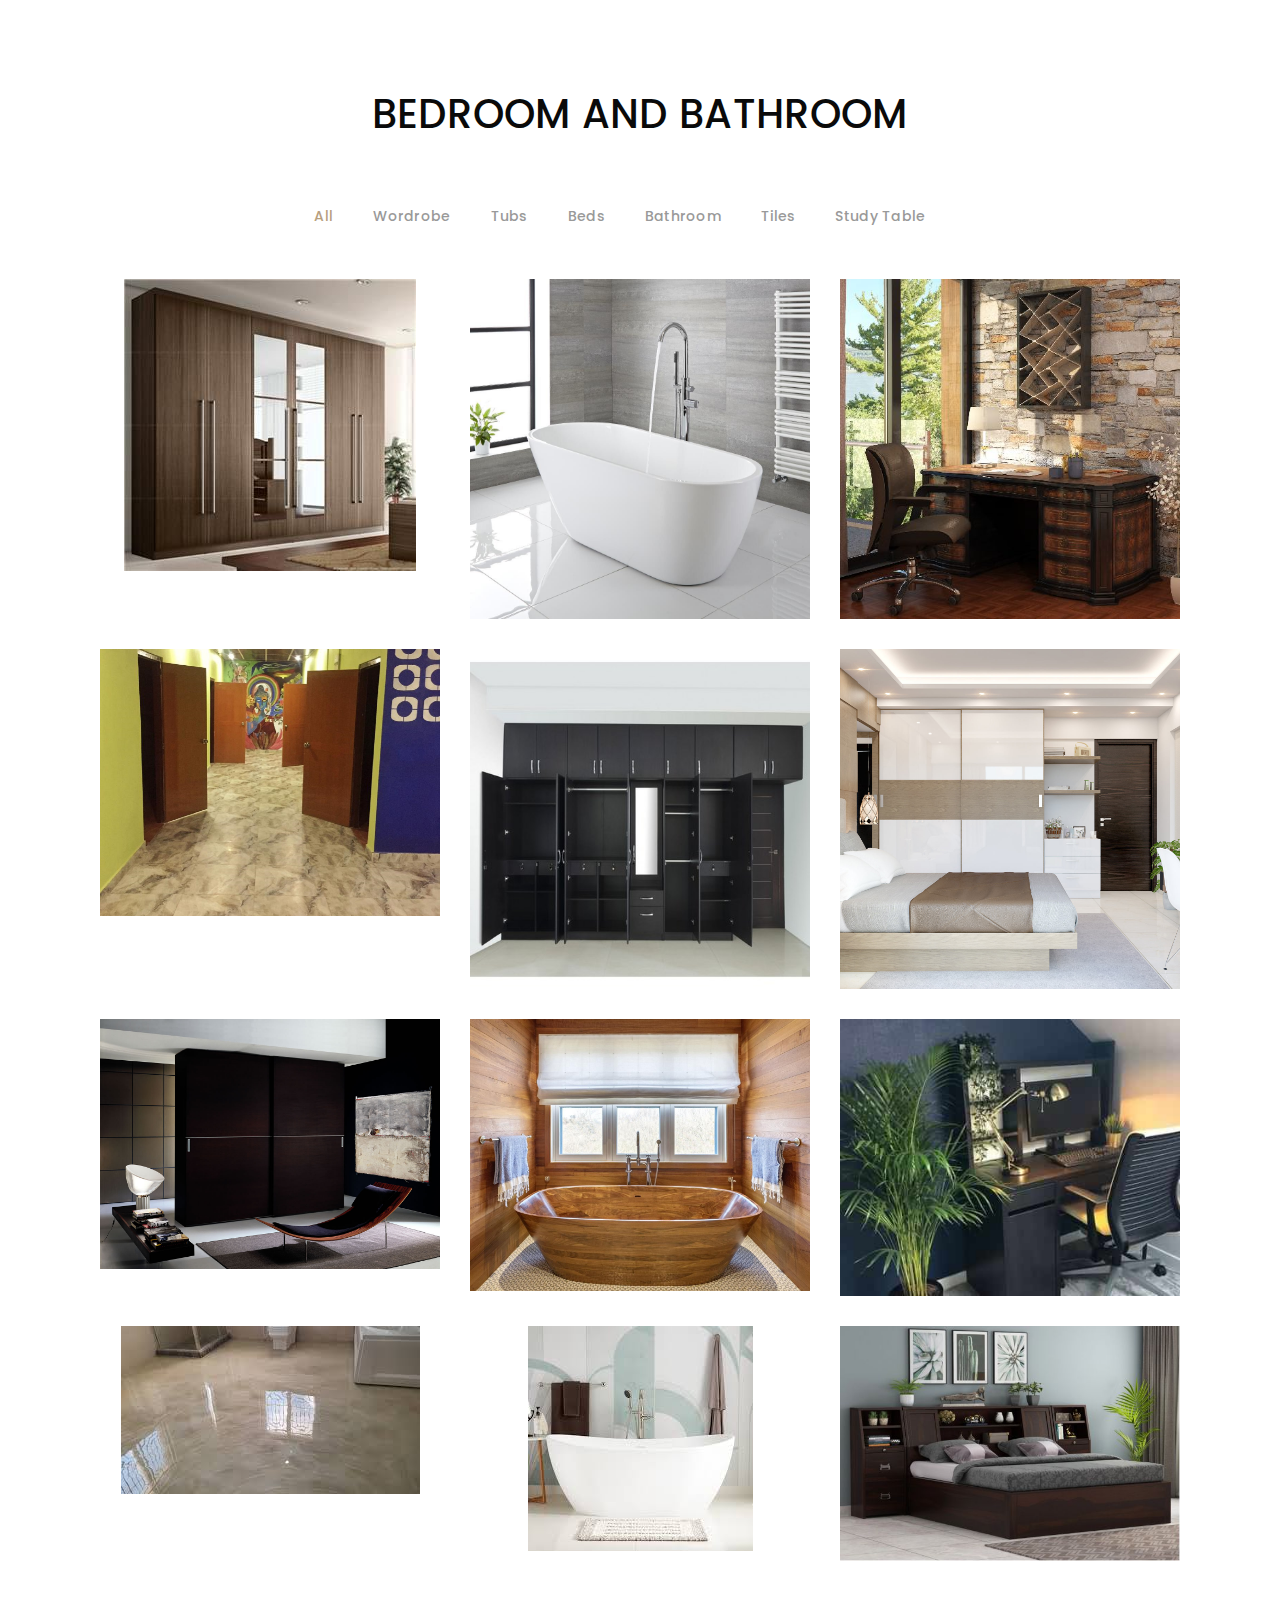
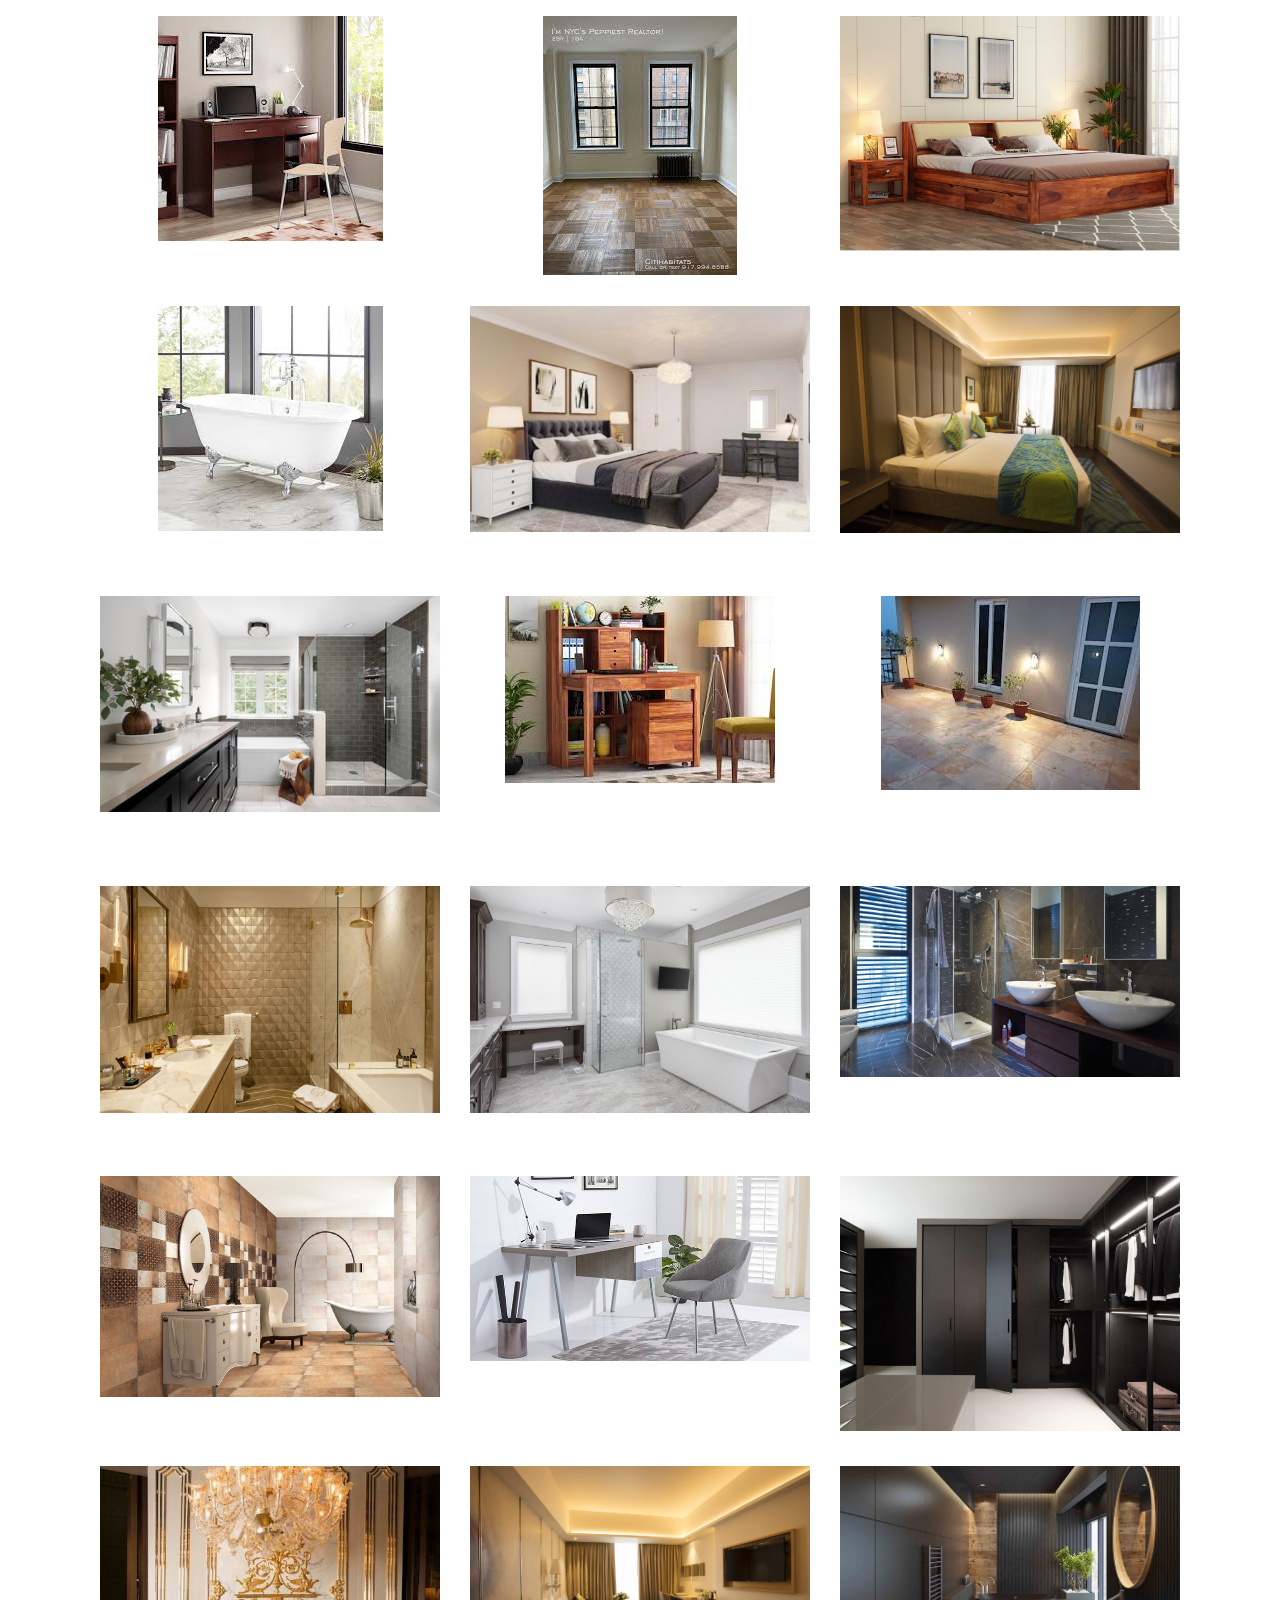
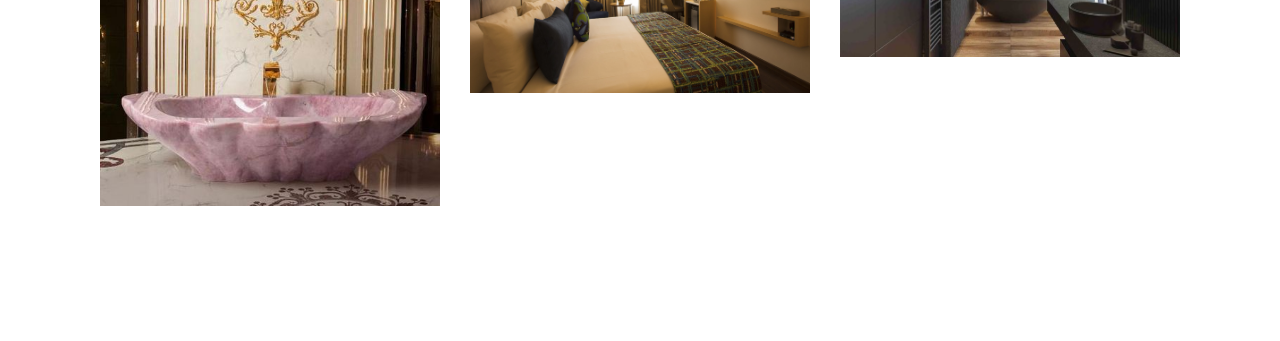
<file: Major project/Major project/Major project/page3.html>
<!DOCTYPE html>
<html lang="en">

<head>
  <!-- meta -->
  <meta charset="utf-8">
  <meta content="width=device-width, initial-scale=1.0" name="viewport">

  <title>BEDROOM AND BATHROOM</title>
  <meta content="" name="keywords">
  <meta content="" name="description">

  <!-- Google Fonts -->
  <link href="https://fonts.googleapis.com/css?family=Poppins:300,300i,400,400i,500,500i,600,600i,700,700i|Playfair+Display:400,400i,700,700i,900,900i" rel="stylesheet">

   <!-- Bootstrap CSS File -->
   <link href="lib/bootstrap/css/bootstrap.min.css" rel="stylesheet">

   <!-- Libraries CSS Files -->
   <link href="lib/ionicons/css/ionicons.min.css" rel="stylesheet">
   <link href="lib/owlcarousel/assets/owl.carousel.min.css" rel="stylesheet">
   <link href="lib/magnific-popup/magnific-popup.css" rel="stylesheet">
   <link href="lib/hover/hover.min.css" rel="stylesheet">
 
   <!-- Main Stylesheet File -->
   <link href="css/page3.css" rel="stylesheet">
 
   <!-- Responsive css -->
   <link href="css/responsive.css" rel="stylesheet">
 
   <!-- Favicon -->
   <link rel="shortcut icon" href="images/favicon.png">
 
 </head>
 <body>
      <!-- start section portfolio -->
  <div id="portfolio" class="text-center paddsection">

    <div class="container">
      <div class="section-title text-center">
        <h1>BEDROOM AND BATHROOM</h1>
      </div>
    </div>

    <div class="container">
      <div class="row">
        <div class="col-md-12">

          <div class="portfolio-list">

            <ul class="nav list-unstyled" id="portfolio-flters">
              <li class="filter filter-active" data-filter=".all">all</li>
              <li class="filter" data-filter=".sofa">Wordrobe</li>
              <li class="filter" data-filter=".tv">Tubs</li>
              <li class="filter" data-filter=".dining">Beds</li>
              <li class="filter" data-filter=".wooden">Bathroom</li>
              <li class="filter" data-filter=".tiles">Tiles</li>
              <li class="filter" data-filter=".carpet">Study Table</li>
            </ul>

          </div>

          <div class="portfolio-container">

            <div class="col-lg-4 col-md-6 portfolio-thumbnail all sofa">
              <a class="popup-img" href="images/portfolio/sofa1.jfif">
                <img src="images/portfolio/wordrobe1.jpg" alt="img">
              </a>
            </div>

            <div class="col-lg-4 col-md-6 portfolio-thumbnail all tv">
                <a class="popup-img" href="images/portfolio/tv4.jfif">
                  <img src="images/portfolio/tub2.jpg"  alt="img">
                </a>
              </div>

            <div class="col-lg-4 col-md-6 portfolio-thumbnail all carpet">
                <a class="popup-img" href="images/portfolio/carpet5.jfif">
                  <img src="images/portfolio/studytable1.jpeg" alt="img">
                </a>
              </div>

              
              <div class="col-lg-4 col-md-6 portfolio-thumbnail all tiles">
                <a class="popup-img" href="images/portfolio/tiles5.jfif">
                  <img src="images/portfolio/tiles5.jfif" alt="img">
                </a>
              </div>

          

              <div class="col-lg-4 col-md-6 portfolio-thumbnail all sofa">
                <a class="popup-img" href="images/portfolio/sofa3.jfif">
                  <img src="images/portfolio/wordrobe2.jpg" alt="img">
                </a>
              </div>

              <div class="col-lg-4 col-md-6 portfolio-thumbnail all sofa">
                <a class="popup-img" href="images/portfolio/sofa4.jfif">
                  <img src="images/portfolio/wordrobe10.jpg" alt="img">
                </a>
              </div>

              <div class="col-lg-4 col-md-6 portfolio-thumbnail all sofa">
                <a class="popup-img" href="images/portfolio/sofa5.jfif">
                  <img src="images/portfolio/wordrobe11.jpg" alt="img">
                </a>
              </div>

            <div class="col-lg-4 col-md-6 portfolio-thumbnail all tv">
              <a class="popup-img" href="images/portfolio/tv1.jfif">
                <img src="images/portfolio/tub3.jpg"  alt="img">
              </a>
            </div>

            <div class="col-lg-4 col-md-6 portfolio-thumbnail all carpet">
                <a class="popup-img" href="images/portfolio/carpet4.jpeg">
                  <img src="images/portfolio/studytable2.jpg" alt="img">
                </a>
              </div>
              
              <div class="col-lg-4 col-md-6 portfolio-thumbnail all tiles">
                <a class="popup-img" href="images/portfolio/tiles4.jfif">
                  <img src="images/portfolio/tiles4.jfif" alt="img">
                </a>
              </div>


             <div class="col-lg-4 col-md-6 portfolio-thumbnail all tv">
                <a class="popup-img" href="images/portfolio/tv3.jfif">
                  <img src="images/portfolio/tub4.jpg"  alt="img">
                </a>
              </div>


              <div class="col-lg-4 col-md-6 portfolio-thumbnail all dining">
                <a class="popup-img" href="images/portfolio/dining1.jfif">
                  <img src="images/portfolio/bed1.jpg"  alt="img">
                </a>
              </div>

              <div class="col-lg-4 col-md-6 portfolio-thumbnail all carpet">
                <a class="popup-img" href="images/portfolio/carpet3.jfif">
                  <img src="images/portfolio/studytable3.jpg" alt="img">
                </a>
              </div>
  
              <div class="col-lg-4 col-md-6 portfolio-thumbnail all tiles">
                <a class="popup-img" href="images/portfolio/tiles3.jfif">
                  <img src="images/portfolio/tiles3.jfif" alt="img">
                </a>
              </div>
             

            <div class="col-lg-4 col-md-6 portfolio-thumbnail all dining">
                <a class="popup-img" href="images/portfolio/dining3.jfif">
                  <img src="images/portfolio/bed2.jpg" alt="img">
                </a>
              </div>

              <div class="col-lg-4 col-md-6 portfolio-thumbnail all tv">
                <a class="popup-img" href="images/portfolio/tv5.jfif">
                  <img src="images/portfolio/tub1.jpg"  alt="img">
                </a>
              </div>

            <div class="col-lg-4 col-md-6 portfolio-thumbnail all dining">
              <a class="popup-img" href="images/portfolio/dining4.jfif">
                <img src="images/portfolio/bed3.jpg" alt="img">
              </a>
            </div>

            <div class="col-lg-4 col-md-6 portfolio-thumbnail all dining">
                <a class="popup-img" href="images/portfolio/dining5.jfif">
                  <img src="images/portfolio/bed5.jpg" alt="img">
                </a>
              </div>

            <div class="col-lg-4 col-md-6 portfolio-thumbnail all wooden">
              <a class="popup-img" href="images/portfolio/wooden1.jfif">
                <img src="images/portfolio/bathroom1.jpg" alt="img">
              </a>
            </div>

            <div class="col-lg-4 col-md-6 portfolio-thumbnail all carpet">
                <a class="popup-img" href="images/portfolio/carpet2.jfif">
                  <img src="images/portfolio/studytable4.jpg" alt="img">
                </a>
              </div>

              <div class="col-lg-4 col-md-6 portfolio-thumbnail all tiles">
                <a class="popup-img" href="images/portfolio/tiles2.jfif">
                  <img src="images/portfolio/tiles2.jfif" alt="img">
                </a>
              </div>
  

            <div class="col-lg-4 col-md-6 portfolio-thumbnail all wooden">
                <a class="popup-img" href="images/portfolio/wooden3.jfif">
                  <img src="images/portfolio/bathroom3" alt="img">
                </a>
              </div>

              <div class="col-lg-4 col-md-6 portfolio-thumbnail all wooden">
                <a class="popup-img" href="images/portfolio/wooden4.jfif">
                  <img src="images/portfolio/bathroom2.jpg" alt="img">
                </a>
              </div>
  
              <div class="col-lg-4 col-md-6 portfolio-thumbnail all wooden">
                <a class="popup-img" href="images/portfolio/wooden5.jfif">
                  <img src="images/portfolio/bathroom4.jpg" alt="img">
                </a>
              </div>
              
              <div class="col-lg-4 col-md-6 portfolio-thumbnail all tiles">
                  <a class="popup-img" href="images/portfolio/tiles1.jfif">
                    <img src="images/portfolio/tiles1.jpg" alt="img">
                  </a>
                </div>

                <div class="col-lg-4 col-md-6 portfolio-thumbnail all carpet">
                    <a class="popup-img" href="images/portfolio/carpet1.jfif">
                      <img src="images/portfolio/studytable5.jpg" alt="img">
                    </a>
                  </div>

                  <div class="col-lg-4 col-md-6 portfolio-thumbnail all sofa">
                    <a class="popup-img" href="images/portfolio/sofa2.jfif">
                      <img src="images/portfolio/wordrobe12.jpg" alt="img">
                    </a>
                  </div>

                  <div class="col-lg-4 col-md-6 portfolio-thumbnail all tv">
                    <a class="popup-img" href="images/portfolio/tv2.jfif">
                      <img src="images/portfolio/tub6.jpg"  alt="img">
                    </a>
                  </div>
              
                  <div class="col-lg-4 col-md-6 portfolio-thumbnail all dining">
                    <a class="popup-img" href="images/portfolio/dining2.jfif">
                      <img src="images/portfolio/bed4.webp" alt="img">
                    </a>
                  </div>
                  
                  <div class="col-lg-4 col-md-6 portfolio-thumbnail all wooden">
                    <a class="popup-img" href="images/portfolio/wooden2.jfif">
                      <img src="images/portfolio/bathroom5" alt="img">
                    </a>
                  </div>
          </div>
        </div>
      </div>
    </div>

  </div>
  <!-- End section portfolio -->

 <!-- JavaScript Libraries -->
 <script src="lib/jquery/jquery.min.js"></script>
 <script src="lib/jquery/jquery-migrate.min.js"></script>
 <script src="lib/bootstrap/js/bootstrap.bundle.min.js"></script>
 <script src="lib/typed/typed.js"></script>
 <script src="lib/owlcarousel/owl.carousel.min.js"></script>
 <script src="lib/magnific-popup/magnific-popup.min.js"></script>
 <script src="lib/isotope/isotope.pkgd.min.js"></script>

  <!-- Template Main Javascript File -->
  <script src="js/main.js"></script>
</body>
</html>
</file>
<file: styles.css>
*{
    margin: 0px;
    padding: 0px;
}
.navmenu img{
    width: 28%;
    height: 35px;
}
.navmenu ul li a{
    color: white;
}
.about{
    width: 100%;
    height: 350px;
    background-color: grey;
}
.contact{
    width: 100%;
    height: 150px;
    background-color:blue;
}
.loginsignup{
    background-color: gray;
}
</file>
<file: Major project/css/page4.css>
/*  General Styling
/*-----------------------------------------------------------------------------------*/

body {
    background: #ffffff;
    color: #0a0a0a;
    font-family: 'Poppins', helvetica;
    font-size: 15px;
    font-weight: 300;
    line-height: 20px;
    letter-spacing: 0.02em;
    overflow-x: hidden;
    margin: 0 auto;
    padding: 0;
    -moz-box-sizing: border-box;
    -ms-box-sizing: border-box;
    -o-box-sizing: border-box;
    -webkit-box-sizing: border-box;
    box-sizing: border-box;
  }

  h1, h2, h3, h4, h5, h6 {
    margin: 0;
  }
  
  h2 {
    color: #292929;
    font-weight: 600;
  }
  
  h4 {
    color: #292929;
    font-size: 14px;
    font-weight: 600;
  }
  
  a {
    color: #292929;
    text-decoration: none !important;
    -moz-transition: all 0.5s ease-in-out 0s;
    -ms-transition: all 0.5s ease-in-out 0s;
    -o-transition: all 0.5s ease-in-out 0s;
    -webkit-transition: all 0.5s ease-in-out 0s;
    transition: all 0.5s ease-in-out 0s;
  }
  
  a:hover {
    -moz-transition: all 0.5s ease-in-out 0s;
    -ms-transition: all 0.5s ease-in-out 0s;
    -o-transition: all 0.5s ease-in-out 0s;
    -webkit-transition: all 0.5s ease-in-out 0s;
    transition: all 0.5s ease-in-out 0s;
  }
  
  a:hover, a:focus {
    color: #b8a07e;
    text-decoration: underline;
  }
  nav ul li a {
    padding: 2px 0 0 0;
    position: relative;
    display: block;
    font-size: 12px;
    color: #999999;
    letter-spacing: 0.1em;
    font-weight: 500;
    line-height: 14px;
    text-transform: uppercase;
    -moz-transition: all 0.5s ease-in-out 0s;
    -ms-transition: all 0.5s ease-in-out 0s;
    -o-transition: all 0.5s ease-in-out 0s;
    -webkit-transition: all 0.5s ease-in-out 0s;
    transition: all 0.5s ease-in-out 0s;
  }
  
  p {
    margin: 25px 0;
    padding: 0;
    font-size: 15px;
    color: #999999;
    line-height: 28px;
  }
  
  ::-moz-selection {
    background: #b8a07e;
    color: #fff;
  }
  
  ::selection {
    background: #b8a07e;
    color: #fff;
  }
  
  .btn {
    background: #333;
    border: medium none;
    border-radius: 0;
    color: #fff;
    font-size: 12px;
    height: 50px;
    line-height: 50px;
    padding: 0 30px;
    text-transform: uppercase;
  }
  
  .btn:hover, .btn:focus {
    color: #fff;
  }
  
  .padDiv {
    padding: 30px 20px;
  }
  
  .section-title {
    margin-bottom: 70px;
  }
  
  .section-title h2 {
    font-size: 25px;
    letter-spacing: 2px;
    text-transform: uppercase;
  }
  
  .form-control {
    background-color: transparent;
    border: 1px solid #999;
    border-radius: 0;
    color: #999999;
    font-size: 12px;
    font-weight: 500;
    height: 50px;
    letter-spacing: 0.1em;
    padding-left: 10px;
    margin: 0 0 25px 0;
    line-height: 14px;
    text-transform: uppercase;
  }
  
  .form-control:focus {
    box-shadow: none;
    outline: 0 none;
  }
  
  .paddsection {
    padding-top: 90px;
    padding-bottom: 90px;
  }
  
  .paddsections {
    padding-top: 90px;
    padding-bottom: 90px !important;
  }
  
  .hvr-shutter-in-horizontal::before {
    background: #333;
  }
  
  .hvr-shutter-in-horizontal:hover {
    background: #b8a07e;
  }
  
  .mb-30 {
    margin-bottom: 30px;
  }
  
/*-----------------------------------------------------------------------------------*/
/*  Portfolio
/*-----------------------------------------------------------------------------------*/

#portfolio {
    position: relative;
    padding-bottom: 50px;
  }
  
  #portfolio .portfolio-list {
    margin-bottom: 50px;
  }
  
  #portfolio .portfolio-list .nav {
    display: inline-block;
    margin: 0;
  }
  
  #portfolio .portfolio-list .nav li {
    margin: 0 40px 0 0;
    float: left;
    font-size: 14px;
    color: #999999;
    line-height: 16px;
    cursor: pointer;
    font-family: 'Poppins', helvetica;
    font-weight: 500;
    letter-spacing: 0.02em;
    text-transform: capitalize;
    -moz-transition: all 0.5s ease-in-out 0s;
    -ms-transition: all 0.5s ease-in-out 0s;
    -o-transition: all 0.5s ease-in-out 0s;
    -webkit-transition: all 0.5s ease-in-out 0s;
    transition: all 0.5s ease-in-out 0s;
  }
  
  #portfolio .portfolio-list .nav li:hover, #portfolio .portfolio-list .nav li.filter-active  {
    color: #b8a07e;
    -moz-transition: all 0.5s ease-in-out 0s;
    -ms-transition: all 0.5s ease-in-out 0s;
    -o-transition: all 0.5s ease-in-out 0s;
    -webkit-transition: all 0.5s ease-in-out 0s;
    transition: all 0.5s ease-in-out 0s;
  }
  
  #portfolio .portfolio-container {
    display: inline-block;
    margin-bottom: 50px;
    width: 100%;
  }
  
  .portfolio-thumbnail {
    margin-bottom: 30px;
    overflow: hidden;
    min-height: 260px;
  }
  
  .portfolio-thumbnail img {
    max-width: 100%;
  }
</file>
<file: Major project/css/responsive.css>
/** Width between 1200x to 0
 *  ~~~~~~~~~~~~~~~~~~~~~~~~~~~~~~~~~~~~
 */

@media (min-width: 1200px) {

}

/** Width between 992px to 1199px
 *  ~~~~~~~~~~~~~~~~~~~~~~~~~~~~~~~~~~~~
 */

@media (min-width: 992px) and (max-width: 1199px) {
  
}

/** Width between 768px to 991px
 *  ~~~~~~~~~~~~~~~~~~~~~~~~~~~~~~~~~~~~
 */

@media (min-width: 768px) and (max-width: 991px) {
  /* Navbar */
  nav {
    padding: 10px 15px;
  }
  .nav-menu {
    margin-top: 40px;
    display: none;
    float: none;
    width: 100%;
  }
  .nav-menu li {
    float: none;
    width: 100%;
    text-align: center;
    border-top: 1px solid #f7f7f7;
    line-height: 45px;
    margin-left: 0;
    padding-top: 10px;
    padding-bottom: 10px;
  }
  .responsive {
    float: right;
    padding-top: 15px;
    display: block;
  }
  /* About */
  .head-info .header-content .cmaster h1 {
    font-size: 32px;
  }
  #about .div-img-bg {
    padding: 0;
  }
  #about .div-img-bg .about-img img {
    margin-top: 0%;
    margin-left: calc(0% - 0px);
  }
  #about .about-descr .p-heading {
    font-size: 20px;
  }
  #about .about-descr .separator {
    max-width: 100%;
    margin-bottom: 0;
  }
  /* portfolio */
  #portfolio .portfolio-list .nav li {
    float: none;
    margin: 20px;
    display: inline-block;
  }
  /* journal */
  #journal .journal-block .journal-info {
    margin-bottom: 30px;
  }
  /* Contact */
  .contact-contact {
    margin-bottom: 30px;
  }
  /* Footer */
  #footer .socials-media ul li {
    margin-right: 0;
    margin-left: 0;
    float: none;
    display: inline-block;
  }
}

/** Width between 767px to 0
 *  ~~~~~~~~~~~~~~~~~~~~~~~~~~~~~~~~~~~~
 */

@media (max-width: 767px) {
  /* Navbar */
  nav {
    padding: 20px 15px;
  }
  .nav-menu {
    margin-top: 40px;
    display: none;
    float: none;
    width: 100%;
  }
  .nav-menu li {
    float: none;
    width: 100%;
    text-align: center;
    border-top: 1px solid #f7f7f7;
    line-height: 45px;
    margin-left: 0;
    padding-top: 10px;
    padding-bottom: 10px;
  }
  .responsive {
    float: right;
    padding-top: 15px;
    display: block;
  }
  /* About */
  .head-info .header-content h1 {
    font-size: 32px;
  }
  #about .div-img-bg {
    padding: 0;
  }
  #about .div-img-bg .about-img img {
    margin-top: 0%;
    margin-left: calc(0% - 0px);
  }
  #about .about-descr .p-heading {
    font-size: 20px;
  }
  #about .about-descr .separator {
    max-width: 100%;
    margin-bottom: 0;
  }
  /* portfolio */
  #portfolio .portfolio-list .nav li {
    float: none;
    margin: 20px;
    display: inline-block;
  }
  /* journal */
  #journal .journal-block .journal-info {
    margin-bottom: 30px;
  }
  /* Contact */
  .contact-contact {
    margin-bottom: 30px;
  }
  /* Footer */
  #footer .socials-media ul li {
    margin-right: 0;
    margin-left: 0;
    float: none;
    display: inline-block;
  }
}

/** Width between 600px to 0
 *  ~~~~~~~~~~~~~~~~~~~~~~~~~~~~~~~~~~~~
 */

@media (max-width: 600px) {
  /* Navbar */
  nav {
    padding: 20px 15px;
  }
  .nav-menu {
    margin-top: 40px;
    display: none;
    float: none;
    width: 100%;
  }
  .nav-menu li {
    float: none;
    width: 100%;
    text-align: center;
    border-top: 1px solid #f7f7f7;
    line-height: 45px;
    margin-left: 0;
    padding-top: 10px;
    padding-bottom: 10px;
  }
  .responsive {
    float: right;
    padding-top: 15px;
    display: block;
  }
  /* About */
  .head-info .header-content h1 {
    font-size: 32px;
  }
  #about .div-img-bg {
    padding: 0;
  }
  #about .div-img-bg .about-img img {
    margin-top: 0%;
    margin-left: calc(0% - 0px);
  }
  #about .about-descr .p-heading {
    font-size: 20px;
  }
  #about .about-descr .separator {
    max-width: 100%;
    margin-bottom: 0;
  }
  /* portfolio */
  #portfolio .portfolio-list .nav li {
    float: none;
    margin: 10px;
    display: inline-block;
  }
  /* journal */
  #journal .journal-block .journal-info {
    margin-bottom: 30px;
  }
  /* Contact */
  .contact-contact {
    margin-bottom: 30px;
  }
  /* Footer */
  #footer .socials-media ul li {
    margin-right: 0;
    margin-left: 0;
    float: none;
    display: inline-block;
  }
}

/** Width between 480px to 0
 *  ~~~~~~~~~~~~~~~~~~~~~~~~~~~~~~~~~~~~
 */

@media (max-width: 480px) {
  /* Navbar */
  nav {
    padding: 20px 15px;
  }
  .nav-menu {
    margin-top: 40px;
    display: none;
    float: none;
    width: 100%;
  }
  .nav-menu li {
    float: none;
    width: 100%;
    text-align: center;
    border-top: 1px solid #f7f7f7;
    line-height: 45px;
    margin-left: 0;
    padding-top: 10px;
    padding-bottom: 10px;
  }
  .responsive {
    float: right;
    padding-top: 15px;
    display: block;
  }
  /* About */
  .head-info .header-content h1 {
    font-size: 32px;
  }
  #about .div-img-bg {
    padding: 0;
  }
  #about .div-img-bg .about-img img {
    margin-top: 0%;
    margin-left: calc(0% - 0px);
  }
  #about .about-descr .p-heading {
    font-size: 20px;
  }
  #about .about-descr .separator {
    max-width: 100%;
    margin-bottom: 0;
  }
  /* portfolio */
  #portfolio .portfolio-list .nav li {
    float: none;
    margin: 20px;
  }
  /* journal */
  #journal .journal-block .journal-info {
    margin-bottom: 30px;
  }
  /* Contact */
  .contact-contact {
    margin-bottom: 30px;
  }
  /* Footer */
  #footer .socials-media ul li {
    margin-right: 0;
    margin-left: 0;
    float: none;
    display: inline-block;
  }
}

/** Width between 320px to 0
 *  ~~~~~~~~~~~~~~~~~~~~~~~~~~~~~~~~~~~~
 */

@media (max-width: 320px) {
  /* Navbar */
  nav {
    padding: 20px 15px;
  }
  .nav-menu {
    margin-top: 40px;
    display: none;
    float: none;
    width: 100%;
  }
  .nav-menu li {
    float: none;
    width: 100%;
    text-align: center;
    border-top: 1px solid #f7f7f7;
    line-height: 45px;
    margin-left: 0;
    padding-top: 10px;
    padding-bottom: 10px;
  }
  .responsive {
    float: right;
    padding-top: 15px;
    display: block;
  }
  /* About */
  .head-info .header-content h1 {
    font-size: 32px;
  }
  #about .div-img-bg {
    padding: 0;
  }
  #about .div-img-bg .about-img img {
    margin-top: 0%;
    margin-left: calc(0% - 0px);
  }
  #about .about-descr .p-heading {
    font-size: 20px;
  }
  #about .about-descr .separator {
    max-width: 100%;
    margin-bottom: 0;
  }
  /* portfolio */
  #portfolio .portfolio-list .nav li {
    float: none;
    margin: 20px;
  }
  /* journal */
  #journal .journal-block .journal-info {
    margin-bottom: 30px;
  }
  /* Contact */
  .contact-contact {
    margin-bottom: 30px;
  }
  /* Footer */
  #footer .socials-media ul li {
    margin-right: 0;
    margin-left: 0;
    float: none;
    display: inline-block;
  }
  /* Single page */
  .entry-comments-body span {
    display: inline-block;
    margin-right: 0;
  }
}
</file>
<file: Major project/Major project/Major project/css/page3.css>
/*  General Styling
/*-----------------------------------------------------------------------------------*/

body {
    background: #ffffff;
    color: #0a0a0a;
    font-family: 'Poppins', helvetica;
    font-size: 15px;
    font-weight: 300;
    line-height: 20px;
    letter-spacing: 0.02em;
    overflow-x: hidden;
    margin: 0 auto;
    padding: 0;
    -moz-box-sizing: border-box;
    -ms-box-sizing: border-box;
    -o-box-sizing: border-box;
    -webkit-box-sizing: border-box;
    box-sizing: border-box;
  }

  h1, h2, h3, h4, h5, h6 {
    margin: 0;
  }
  
  h2 {
    color: #292929;
    font-weight: 600;
  }
  
  h4 {
    color: #292929;
    font-size: 14px;
    font-weight: 600;
  }
  
  a {
    color: #292929;
    text-decoration: none !important;
    -moz-transition: all 0.5s ease-in-out 0s;
    -ms-transition: all 0.5s ease-in-out 0s;
    -o-transition: all 0.5s ease-in-out 0s;
    -webkit-transition: all 0.5s ease-in-out 0s;
    transition: all 0.5s ease-in-out 0s;
  }
  
  a:hover {
    -moz-transition: all 0.5s ease-in-out 0s;
    -ms-transition: all 0.5s ease-in-out 0s;
    -o-transition: all 0.5s ease-in-out 0s;
    -webkit-transition: all 0.5s ease-in-out 0s;
    transition: all 0.5s ease-in-out 0s;
  }
  
  a:hover, a:focus {
    color: #b8a07e;
    text-decoration: underline;
  }
  nav ul li a {
    padding: 2px 0 0 0;
    position: relative;
    display: block;
    font-size: 12px;
    color: #999999;
    letter-spacing: 0.1em;
    font-weight: 500;
    line-height: 14px;
    text-transform: uppercase;
    -moz-transition: all 0.5s ease-in-out 0s;
    -ms-transition: all 0.5s ease-in-out 0s;
    -o-transition: all 0.5s ease-in-out 0s;
    -webkit-transition: all 0.5s ease-in-out 0s;
    transition: all 0.5s ease-in-out 0s;
  }
  
  p {
    margin: 25px 0;
    padding: 0;
    font-size: 15px;
    color: #999999;
    line-height: 28px;
  }
  
  ::-moz-selection {
    background: #b8a07e;
    color: #fff;
  }
  
  ::selection {
    background: #b8a07e;
    color: #fff;
  }
  
  .btn {
    background: #333;
    border: medium none;
    border-radius: 0;
    color: #fff;
    font-size: 12px;
    height: 50px;
    line-height: 50px;
    padding: 0 30px;
    text-transform: uppercase;
  }
  
  .btn:hover, .btn:focus {
    color: #fff;
  }
  
  .padDiv {
    padding: 30px 20px;
  }
  
  .section-title {
    margin-bottom: 70px;
  }
  
  .section-title h2 {
    font-size: 25px;
    letter-spacing: 2px;
    text-transform: uppercase;
  }
  
  .form-control {
    background-color: transparent;
    border: 1px solid #999;
    border-radius: 0;
    color: #999999;
    font-size: 12px;
    font-weight: 500;
    height: 50px;
    letter-spacing: 0.1em;
    padding-left: 10px;
    margin: 0 0 25px 0;
    line-height: 14px;
    text-transform: uppercase;
  }
  
  .form-control:focus {
    box-shadow: none;
    outline: 0 none;
  }
  
  .paddsection {
    padding-top: 90px;
    padding-bottom: 90px;
  }
  
  .paddsections {
    padding-top: 90px;
    padding-bottom: 90px !important;
  }
  
  .hvr-shutter-in-horizontal::before {
    background: #333;
  }
  
  .hvr-shutter-in-horizontal:hover {
    background: #b8a07e;
  }
  
  .mb-30 {
    margin-bottom: 30px;
  }
  
/*-----------------------------------------------------------------------------------*/
/*  Portfolio
/*-----------------------------------------------------------------------------------*/

#portfolio {
    position: relative;
    padding-bottom: 50px;
  }
  
  #portfolio .portfolio-list {
    margin-bottom: 50px;
  }
  
  #portfolio .portfolio-list .nav {
    display: inline-block;
    margin: 0;
  }
  
  #portfolio .portfolio-list .nav li {
    margin: 0 40px 0 0;
    float: left;
    font-size: 14px;
    color: #999999;
    line-height: 16px;
    cursor: pointer;
    font-family: 'Poppins', helvetica;
    font-weight: 500;
    letter-spacing: 0.02em;
    text-transform: capitalize;
    -moz-transition: all 0.5s ease-in-out 0s;
    -ms-transition: all 0.5s ease-in-out 0s;
    -o-transition: all 0.5s ease-in-out 0s;
    -webkit-transition: all 0.5s ease-in-out 0s;
    transition: all 0.5s ease-in-out 0s;
  }
  
  #portfolio .portfolio-list .nav li:hover, #portfolio .portfolio-list .nav li.filter-active  {
    color: #b8a07e;
    -moz-transition: all 0.5s ease-in-out 0s;
    -ms-transition: all 0.5s ease-in-out 0s;
    -o-transition: all 0.5s ease-in-out 0s;
    -webkit-transition: all 0.5s ease-in-out 0s;
    transition: all 0.5s ease-in-out 0s;
  }
  
  #portfolio .portfolio-container {
    display: inline-block;
    margin-bottom: 50px;
    width: 100%;
  }
  
  .portfolio-thumbnail {
    margin-bottom: 30px;
    overflow: hidden;
    min-height: 260px;
  }
  
  .portfolio-thumbnail img {
    max-width: 100%;
  }
</file>
<file: Major project/Major project/Major project/css/responsive.css>
/** Width between 1200x to 0
 *  ~~~~~~~~~~~~~~~~~~~~~~~~~~~~~~~~~~~~
 */

@media (min-width: 1200px) {

}

/** Width between 992px to 1199px
 *  ~~~~~~~~~~~~~~~~~~~~~~~~~~~~~~~~~~~~
 */

@media (min-width: 992px) and (max-width: 1199px) {
  
}

/** Width between 768px to 991px
 *  ~~~~~~~~~~~~~~~~~~~~~~~~~~~~~~~~~~~~
 */

@media (min-width: 768px) and (max-width: 991px) {
  /* Navbar */
  nav {
    padding: 10px 15px;
  }
  .nav-menu {
    margin-top: 40px;
    display: none;
    float: none;
    width: 100%;
  }
  .nav-menu li {
    float: none;
    width: 100%;
    text-align: center;
    border-top: 1px solid #f7f7f7;
    line-height: 45px;
    margin-left: 0;
    padding-top: 10px;
    padding-bottom: 10px;
  }
  .responsive {
    float: right;
    padding-top: 15px;
    display: block;
  }
  /* About */
  .head-info .header-content .cmaster h1 {
    font-size: 32px;
  }
  #about .div-img-bg {
    padding: 0;
  }
  #about .div-img-bg .about-img img {
    margin-top: 0%;
    margin-left: calc(0% - 0px);
  }
  #about .about-descr .p-heading {
    font-size: 20px;
  }
  #about .about-descr .separator {
    max-width: 100%;
    margin-bottom: 0;
  }
  /* portfolio */
  #portfolio .portfolio-list .nav li {
    float: none;
    margin: 20px;
    display: inline-block;
  }
  /* journal */
  #journal .journal-block .journal-info {
    margin-bottom: 30px;
  }
  /* Contact */
  .contact-contact {
    margin-bottom: 30px;
  }
  /* Footer */
  #footer .socials-media ul li {
    margin-right: 0;
    margin-left: 0;
    float: none;
    display: inline-block;
  }
}

/** Width between 767px to 0
 *  ~~~~~~~~~~~~~~~~~~~~~~~~~~~~~~~~~~~~
 */

@media (max-width: 767px) {
  /* Navbar */
  nav {
    padding: 20px 15px;
  }
  .nav-menu {
    margin-top: 40px;
    display: none;
    float: none;
    width: 100%;
  }
  .nav-menu li {
    float: none;
    width: 100%;
    text-align: center;
    border-top: 1px solid #f7f7f7;
    line-height: 45px;
    margin-left: 0;
    padding-top: 10px;
    padding-bottom: 10px;
  }
  .responsive {
    float: right;
    padding-top: 15px;
    display: block;
  }
  /* About */
  .head-info .header-content h1 {
    font-size: 32px;
  }
  #about .div-img-bg {
    padding: 0;
  }
  #about .div-img-bg .about-img img {
    margin-top: 0%;
    margin-left: calc(0% - 0px);
  }
  #about .about-descr .p-heading {
    font-size: 20px;
  }
  #about .about-descr .separator {
    max-width: 100%;
    margin-bottom: 0;
  }
  /* portfolio */
  #portfolio .portfolio-list .nav li {
    float: none;
    margin: 20px;
    display: inline-block;
  }
  /* journal */
  #journal .journal-block .journal-info {
    margin-bottom: 30px;
  }
  /* Contact */
  .contact-contact {
    margin-bottom: 30px;
  }
  /* Footer */
  #footer .socials-media ul li {
    margin-right: 0;
    margin-left: 0;
    float: none;
    display: inline-block;
  }
}

/** Width between 600px to 0
 *  ~~~~~~~~~~~~~~~~~~~~~~~~~~~~~~~~~~~~
 */

@media (max-width: 600px) {
  /* Navbar */
  nav {
    padding: 20px 15px;
  }
  .nav-menu {
    margin-top: 40px;
    display: none;
    float: none;
    width: 100%;
  }
  .nav-menu li {
    float: none;
    width: 100%;
    text-align: center;
    border-top: 1px solid #f7f7f7;
    line-height: 45px;
    margin-left: 0;
    padding-top: 10px;
    padding-bottom: 10px;
  }
  .responsive {
    float: right;
    padding-top: 15px;
    display: block;
  }
  /* About */
  .head-info .header-content h1 {
    font-size: 32px;
  }
  #about .div-img-bg {
    padding: 0;
  }
  #about .div-img-bg .about-img img {
    margin-top: 0%;
    margin-left: calc(0% - 0px);
  }
  #about .about-descr .p-heading {
    font-size: 20px;
  }
  #about .about-descr .separator {
    max-width: 100%;
    margin-bottom: 0;
  }
  /* portfolio */
  #portfolio .portfolio-list .nav li {
    float: none;
    margin: 10px;
    display: inline-block;
  }
  /* journal */
  #journal .journal-block .journal-info {
    margin-bottom: 30px;
  }
  /* Contact */
  .contact-contact {
    margin-bottom: 30px;
  }
  /* Footer */
  #footer .socials-media ul li {
    margin-right: 0;
    margin-left: 0;
    float: none;
    display: inline-block;
  }
}

/** Width between 480px to 0
 *  ~~~~~~~~~~~~~~~~~~~~~~~~~~~~~~~~~~~~
 */

@media (max-width: 480px) {
  /* Navbar */
  nav {
    padding: 20px 15px;
  }
  .nav-menu {
    margin-top: 40px;
    display: none;
    float: none;
    width: 100%;
  }
  .nav-menu li {
    float: none;
    width: 100%;
    text-align: center;
    border-top: 1px solid #f7f7f7;
    line-height: 45px;
    margin-left: 0;
    padding-top: 10px;
    padding-bottom: 10px;
  }
  .responsive {
    float: right;
    padding-top: 15px;
    display: block;
  }
  /* About */
  .head-info .header-content h1 {
    font-size: 32px;
  }
  #about .div-img-bg {
    padding: 0;
  }
  #about .div-img-bg .about-img img {
    margin-top: 0%;
    margin-left: calc(0% - 0px);
  }
  #about .about-descr .p-heading {
    font-size: 20px;
  }
  #about .about-descr .separator {
    max-width: 100%;
    margin-bottom: 0;
  }
  /* portfolio */
  #portfolio .portfolio-list .nav li {
    float: none;
    margin: 20px;
  }
  /* journal */
  #journal .journal-block .journal-info {
    margin-bottom: 30px;
  }
  /* Contact */
  .contact-contact {
    margin-bottom: 30px;
  }
  /* Footer */
  #footer .socials-media ul li {
    margin-right: 0;
    margin-left: 0;
    float: none;
    display: inline-block;
  }
}

/** Width between 320px to 0
 *  ~~~~~~~~~~~~~~~~~~~~~~~~~~~~~~~~~~~~
 */

@media (max-width: 320px) {
  /* Navbar */
  nav {
    padding: 20px 15px;
  }
  .nav-menu {
    margin-top: 40px;
    display: none;
    float: none;
    width: 100%;
  }
  .nav-menu li {
    float: none;
    width: 100%;
    text-align: center;
    border-top: 1px solid #f7f7f7;
    line-height: 45px;
    margin-left: 0;
    padding-top: 10px;
    padding-bottom: 10px;
  }
  .responsive {
    float: right;
    padding-top: 15px;
    display: block;
  }
  /* About */
  .head-info .header-content h1 {
    font-size: 32px;
  }
  #about .div-img-bg {
    padding: 0;
  }
  #about .div-img-bg .about-img img {
    margin-top: 0%;
    margin-left: calc(0% - 0px);
  }
  #about .about-descr .p-heading {
    font-size: 20px;
  }
  #about .about-descr .separator {
    max-width: 100%;
    margin-bottom: 0;
  }
  /* portfolio */
  #portfolio .portfolio-list .nav li {
    float: none;
    margin: 20px;
  }
  /* journal */
  #journal .journal-block .journal-info {
    margin-bottom: 30px;
  }
  /* Contact */
  .contact-contact {
    margin-bottom: 30px;
  }
  /* Footer */
  #footer .socials-media ul li {
    margin-right: 0;
    margin-left: 0;
    float: none;
    display: inline-block;
  }
  /* Single page */
  .entry-comments-body span {
    display: inline-block;
    margin-right: 0;
  }
}
</file>
